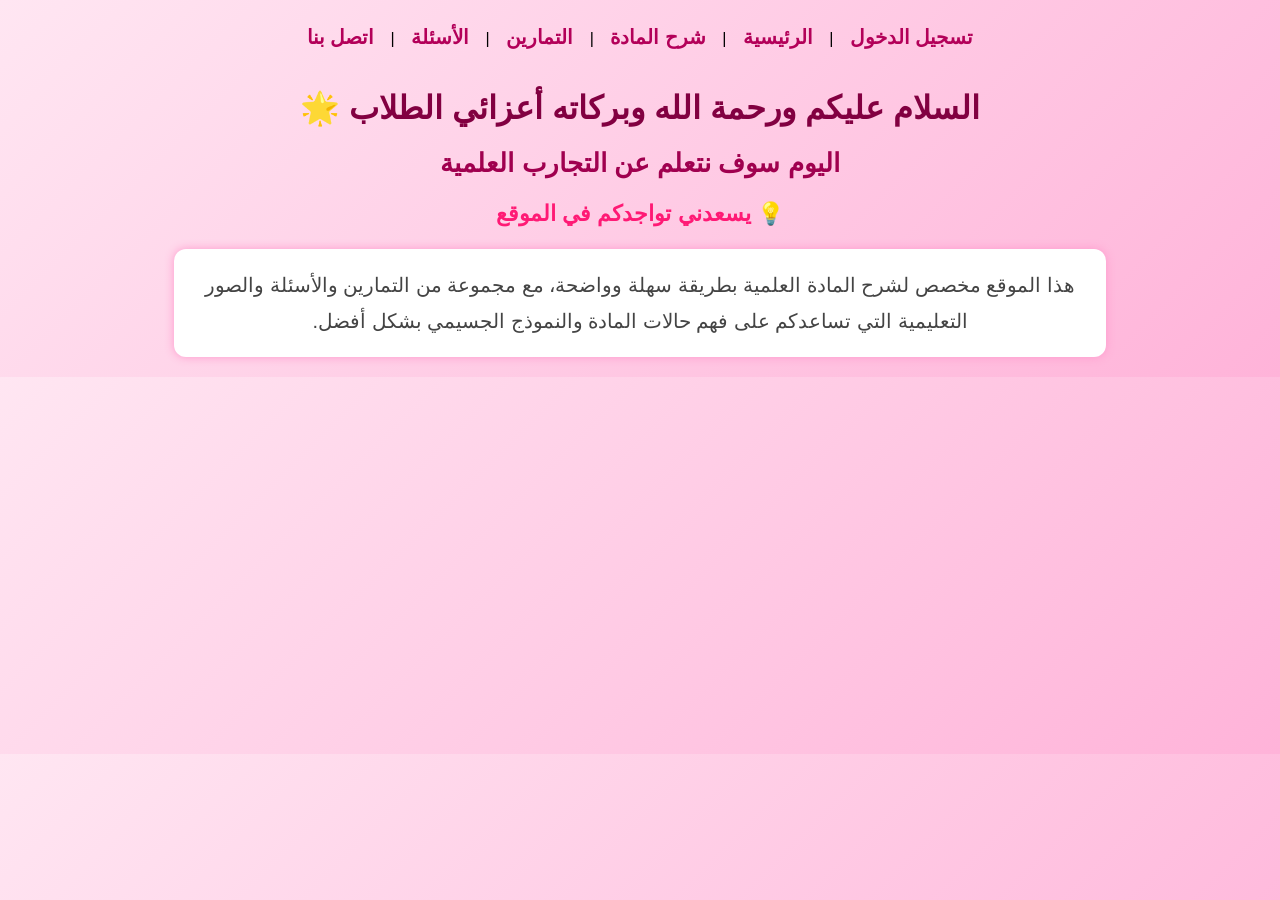
<file: index.html>
<!DOCTYPE html>
<html lang="ar" dir="rtl">
<head>
    <meta charset="UTF-8">
    <title>الصفحة الرئيسية</title>

    <style>
        /* 🔵 الخلفية المتدرجة */
        body {
            font-family: "Cairo", sans-serif;
            text-align: center;
            margin: 0;
            padding: 0;
            background: linear-gradient(135deg, #ffe6f2, #ffb3d9);
            animation: fadeBackground 4s ease-in-out infinite alternate;
        }

        @keyframes fadeBackground {
            from { background: #ffe6f2; }
            to { background: #ffd0e6; }
        }

        /* 🔵 شريط الروابط */
        .nav {
            margin-top: 25px;
        }

        .nav a {
            margin: 0 12px;
            text-decoration: none;
            font-size: 20px;
            color: #b30059;
            font-weight: bold;
            transition: 0.3s;
        }

        .nav a:hover {
            color: #ff0066;
            transform: scale(1.1);
        }

        /* 🔵 العنوان مع أنيميشن */
        h1 {
            margin-top: 40px;
            font-size: 32px;
            color: #820041;
            animation: fadeIn 2s ease-out;
        }

        @keyframes fadeIn {
            0% { opacity: 0; transform: translateY(-20px); }
            100% { opacity: 1; transform: translateY(0); }
        }

        h2 {
            font-size: 26px;
            color: #a0004f;
            margin-top: 10px;
            animation: slideIn 2.2s ease-out;
        }

        @keyframes slideIn {
            0% { opacity: 0; transform: translateX(-20px); }
            100% { opacity: 1; transform: translateX(0); }
        }

        /* 🔵 رسالة الترحيب */
        .welcome {
            font-size: 22px;
            margin-top: 20px;
            color: #ff1a75;
            font-weight: bold;
            animation: fadeIn 2.5s ease-out;
        }

        /* 🔵 صندوق الوصف */
        .description {
            width: 70%;
            margin: 20px auto;
            background: white;
            padding: 18px;
            border-radius: 12px;
            color: #444;
            font-size: 20px;
            line-height: 1.8;
            box-shadow: 0 0 10px #ff99cc;
            animation: fadeIn 3s ease-out;
        }
    </style>

</head>
<body>

    <!-- الروابط العليا -->
    <div class="nav">
        <a href="Login.html">تسجيل الدخول</a> |
        <a href="index.html">الرئيسية</a> |
        <a href="page2.html">شرح المادة</a> |
        <a href="page3.html">التمارين</a> |
        <a href="page4.html">الأسئلة</a> |
        <a href="page5.html">اتصل بنا</a>
    </div>

    <!-- العنوان -->
    <h1>السلام عليكم ورحمة الله وبركاته أعزائي الطلاب 🌟</h1>

    <h2>اليوم سوف نتعلم عن التجارب العلمية</h2>

    <!-- الترحيب -->
    <p class="welcome">💡 يسعدني تواجدكم في الموقع</p>

    <!-- الوصف -->
    <p class="description">
        هذا الموقع مخصص لشرح المادة العلمية بطريقة سهلة وواضحة،
        مع مجموعة من التمارين والأسئلة والصور التعليمية
        التي تساعدكم على فهم حالات المادة والنموذج الجسيمي بشكل أفضل.
    </p>

</body>
</html>
</file>
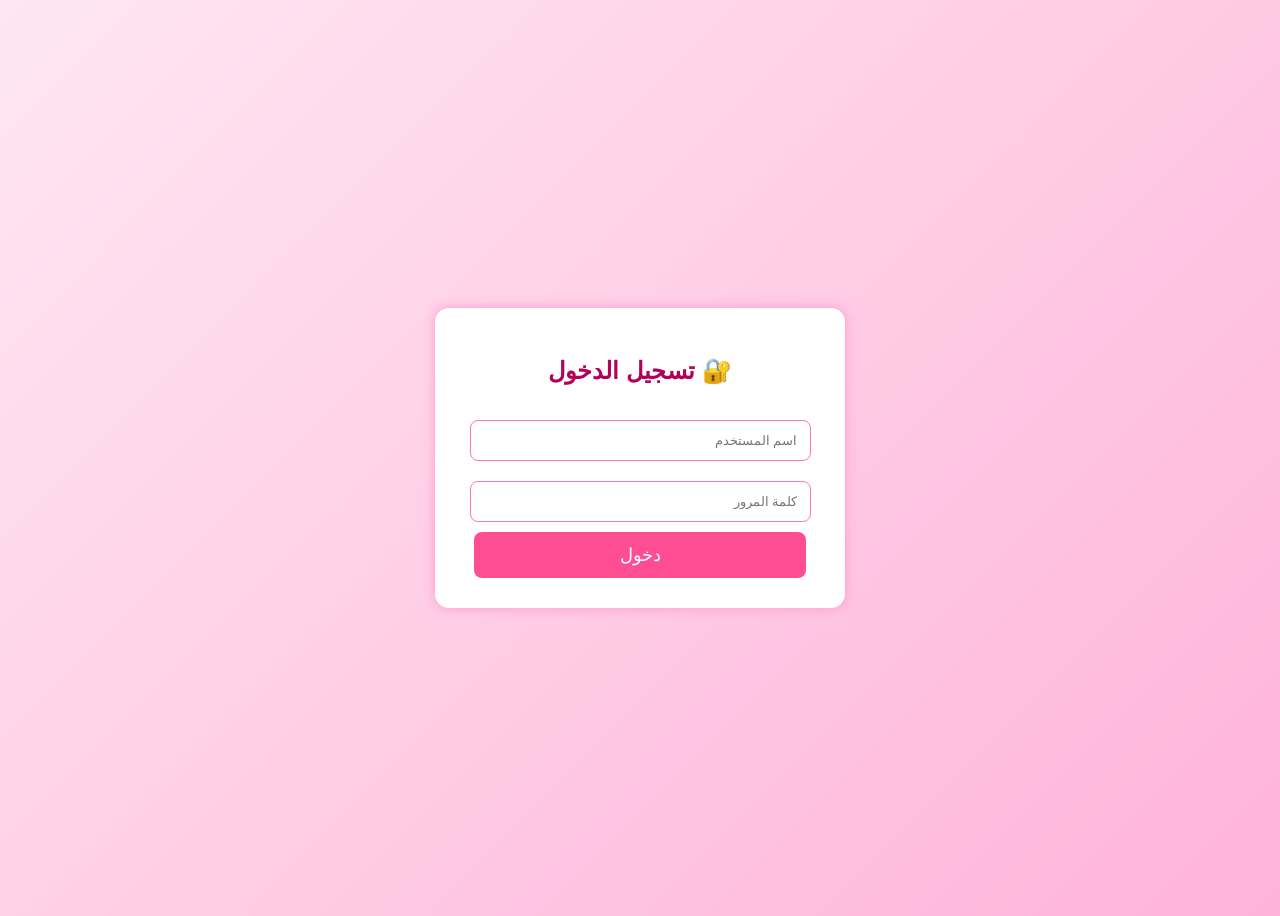
<file: Login.html>
<!DOCTYPE html>
<html lang="ar" dir="rtl">
<head>
    <meta charset="UTF-8">
    <title>تسجيل الدخول</title>

    <style>
        body {
            font-family: "Cairo", sans-serif;
            background: linear-gradient(135deg, #ffe6f2, #ffb3d9);
            height: 100vh;
            display: flex;
            justify-content: center;
            align-items: center;
        }

        .login-box {
            background: white;
            padding: 30px;
            width: 350px;
            border-radius: 14px;
            box-shadow: 0 0 12px #ff99cc;
            text-align: center;
        }

        h2 {
            color: #b30059;
            margin-bottom: 25px;
        }

        input {
            width: 90%;
            padding: 12px;
            margin: 10px 0;
            border-radius: 8px;
            border: 1px solid #ff77aa;
        }

        button {
            width: 95%;
            padding: 12px;
            background: #ff4d94;
            border: none;
            border-radius: 8px;
            color: white;
            font-size: 18px;
            cursor: pointer;
            transition: 0.3s;
        }

        button:hover {
            background: #e60073;
        }
    </style>
</head>

<body>

<div class="login-box">
    <h2>🔐 تسجيل الدخول</h2>

    <input type="text" placeholder="اسم المستخدم">
    <input type="password" placeholder="كلمة المرور">

    <button onclick="window.location.href='index.html'">دخول</button>
</div>

</body>
</html>
</file>
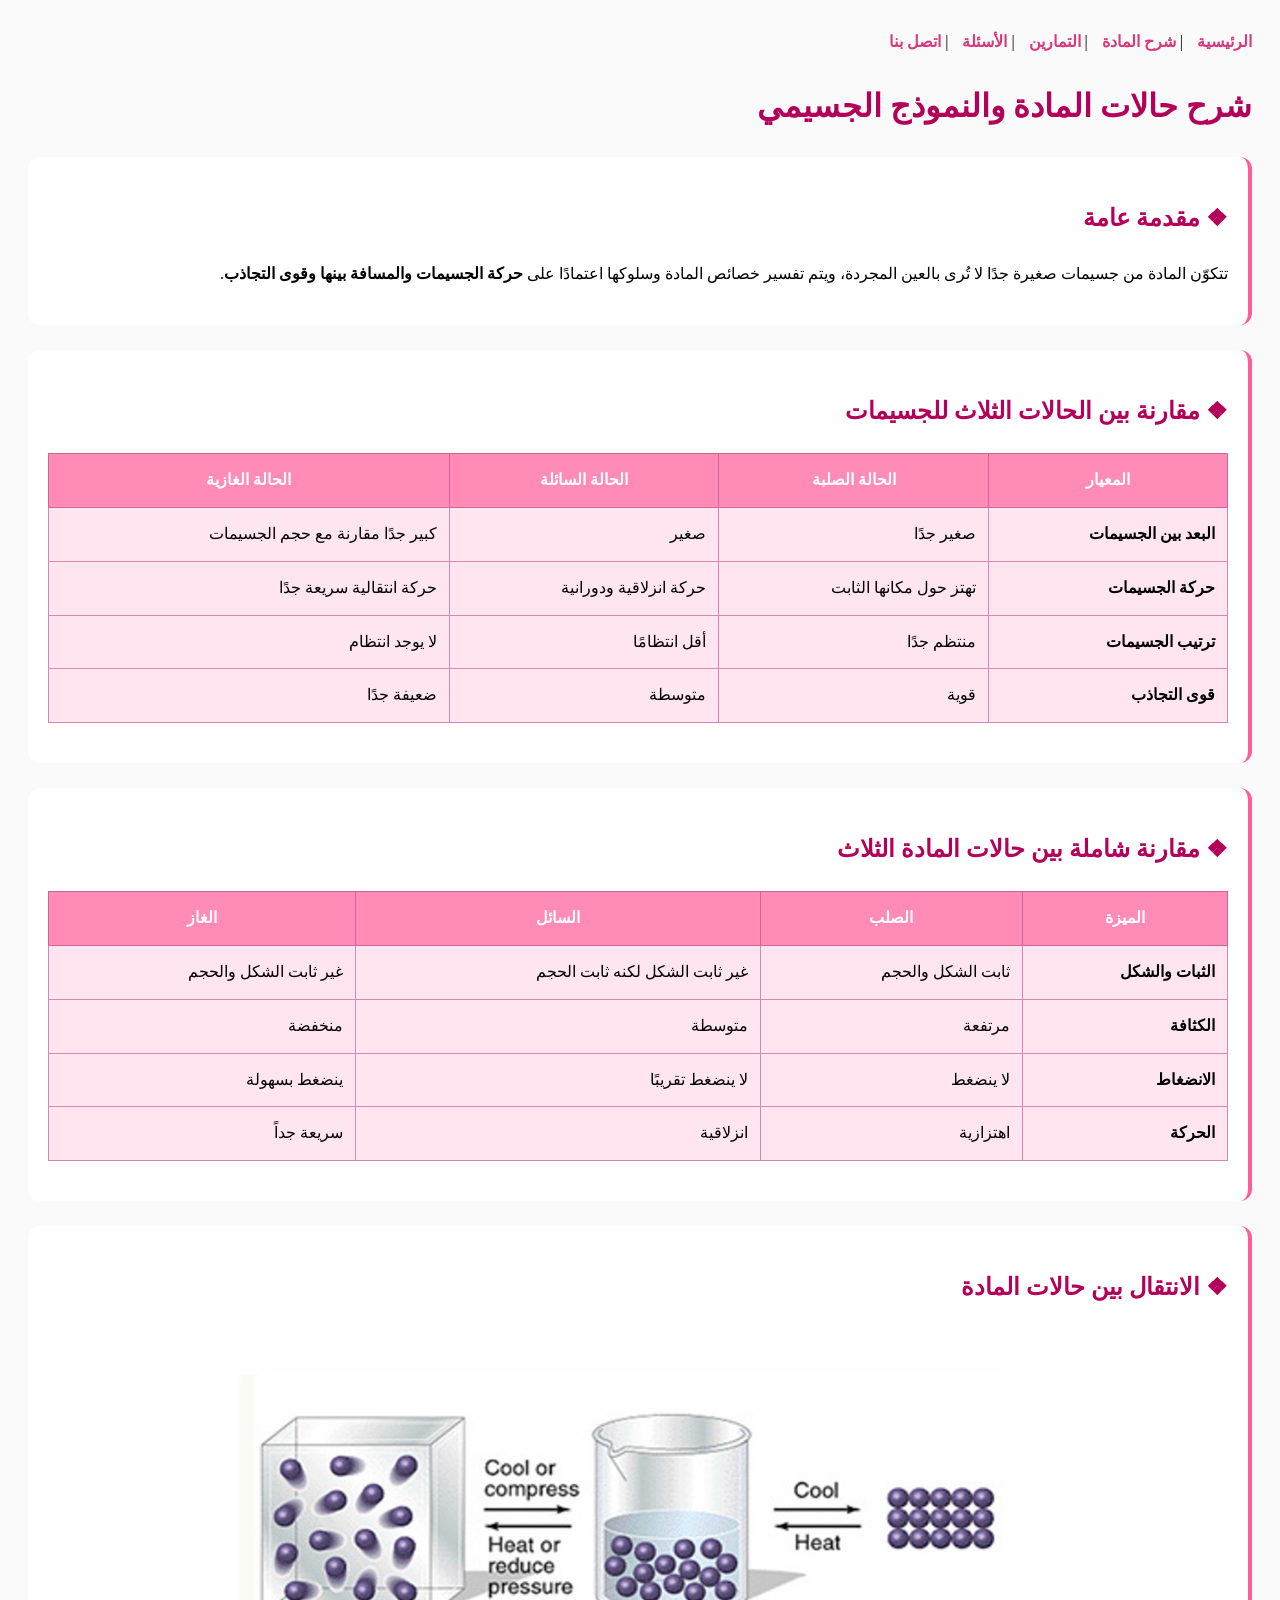
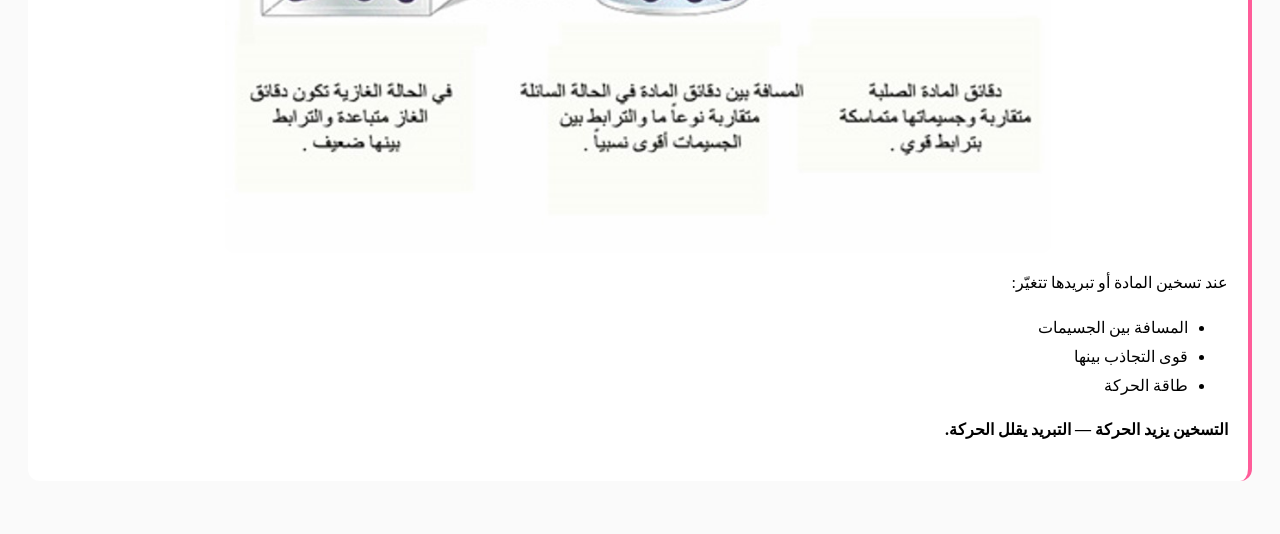
<file: page2.html>
<!DOCTYPE html>
<html lang="ar" dir="rtl">
<head>
    <meta charset="UTF-8">
    <title>شرح المادة – حالات المادة والنموذج الجسيمي</title>

    <style>
        body {
            font-family: "Tahoma";
            background: #fafafa;
            padding: 20px;
            line-height: 1.8;
        }

        h1, h2 {
            color: #b30059;
        }

        nav a {
            margin-left: 10px;
            font-weight: bold;
            color: #d63a7c;
            text-decoration: none;
        }

        .section {
            background: #fff;
            padding: 20px;
            border-radius: 12px;
            margin-bottom: 25px;
            border-right: 4px solid #ff5c99;
        }

        table {
            width: 100%;
            border-collapse: collapse;
            margin: 20px 0;
            font-size: 16px;
        }

        th {
            background: #ff8bb6;
            padding: 12px;
            border: 1px solid #cc6699;
            color: white;
        }

        td {
            background: #ffe5f0;
            border: 1px solid #d38ab0;
            padding: 12px;
            vertical-align: top;
        }

        .center-img {
            width: 70%;
            margin: 15px auto;
            display: block;
            border-radius: 10px;
        }
    </style>
</head>

<body>

    <!-- روابط الصفحات -->
    <nav>
        <a href="index.html">الرئيسية</a> |
        <a href="page2.html">شرح المادة</a> |
        <a href="page3.html">التمارين</a> |
        <a href="page4.html">الأسئلة</a> |
        <a href="page5.html">اتصل بنا</a>
    </nav>

    <h1>شرح حالات المادة والنموذج الجسيمي</h1>

    <!-- مقدمة -->
    <div class="section">
        <h2>❖ مقدمة عامة</h2>
        <p>
            تتكوّن المادة من جسيمات صغيرة جدًا لا تُرى بالعين المجردة، ويتم تفسير خصائص المادة وسلوكها
            اعتمادًا على <strong>حركة الجسيمات والمسافة بينها وقوى التجاذب</strong>.
        </p>
    </div>

    <!-- جدول المقارنة الأول: مقارنة الجسيمات -->
    <div class="section">
        <h2>❖ مقارنة بين الحالات الثلاث للجسيمات</h2>

        <table>
            <tr>
                <th>المعيار</th>
                <th>الحالة الصلبة</th>
                <th>الحالة السائلة</th>
                <th>الحالة الغازية</th>
            </tr>

            <tr>
                <td><b>البعد بين الجسيمات</b></td>
                <td>صغير جدًا</td>
                <td>صغير</td>
                <td>كبير جدًا مقارنة مع حجم الجسيمات</td>
            </tr>

            <tr>
                <td><b>حركة الجسيمات</b></td>
                <td>تهتز حول مكانها الثابت</td>
                <td>حركة انزلاقية ودورانية</td>
                <td>حركة انتقالية سريعة جدًا</td>
            </tr>

            <tr>
                <td><b>ترتيب الجسيمات</b></td>
                <td>منتظم جدًا</td>
                <td>أقل انتظامًا</td>
                <td>لا يوجد انتظام</td>
            </tr>

            <tr>
                <td><b>قوى التجاذب</b></td>
                <td>قوية</td>
                <td>متوسطة</td>
                <td>ضعيفة جدًا</td>
            </tr>

        </table>
    </div>

    <!-- جدول المقارنة الثاني: خصائص المادة نفسها (من الصورة التي أرسلتها) -->
    <div class="section">
        <h2>❖ مقارنة شاملة بين حالات المادة الثلاث</h2>

        <table>
            <tr>
                <th>الميزة</th>
                <th>الصلب</th>
                <th>السائل</th>
                <th>الغاز</th>
            </tr>

            <tr>
                <td><b>الثبات والشكل</b></td>
                <td>ثابت الشكل والحجم</td>
                <td>غير ثابت الشكل لكنه ثابت الحجم</td>
                <td>غير ثابت الشكل والحجم</td>
            </tr>

            <tr>
                <td><b>الكثافة</b></td>
                <td>مرتفعة</td>
                <td>متوسطة</td>
                <td>منخفضة</td>
            </tr>

            <tr>
                <td><b>الانضغاط</b></td>
                <td>لا ينضغط</td>
                <td>لا ينضغط تقريبًا</td>
                <td>ينضغط بسهولة</td>
            </tr>

            <tr>
                <td><b>الحركة</b></td>
                <td>اهتزازية</td>
                <td>انزلاقية</td>
                <td>سريعة جداً</td>
            </tr>
        </table>
    </div>

    <!-- انتقالات حالات المادة -->
    <div class="section">
        <h2>❖ الانتقال بين حالات المادة</h2>

        <img src="img/video.jpg" class="center-img">

        <p>
            عند تسخين المادة أو تبريدها تتغيّر:
        </p>

        <ul>
            <li>المسافة بين الجسيمات</li>
            <li>قوى التجاذب بينها</li>
            <li>طاقة الحركة</li>
        </ul>

        <p><b>التسخين يزيد الحركة — التبريد يقلل الحركة.</b></p>
    </div>

</body>
</html>
</file>
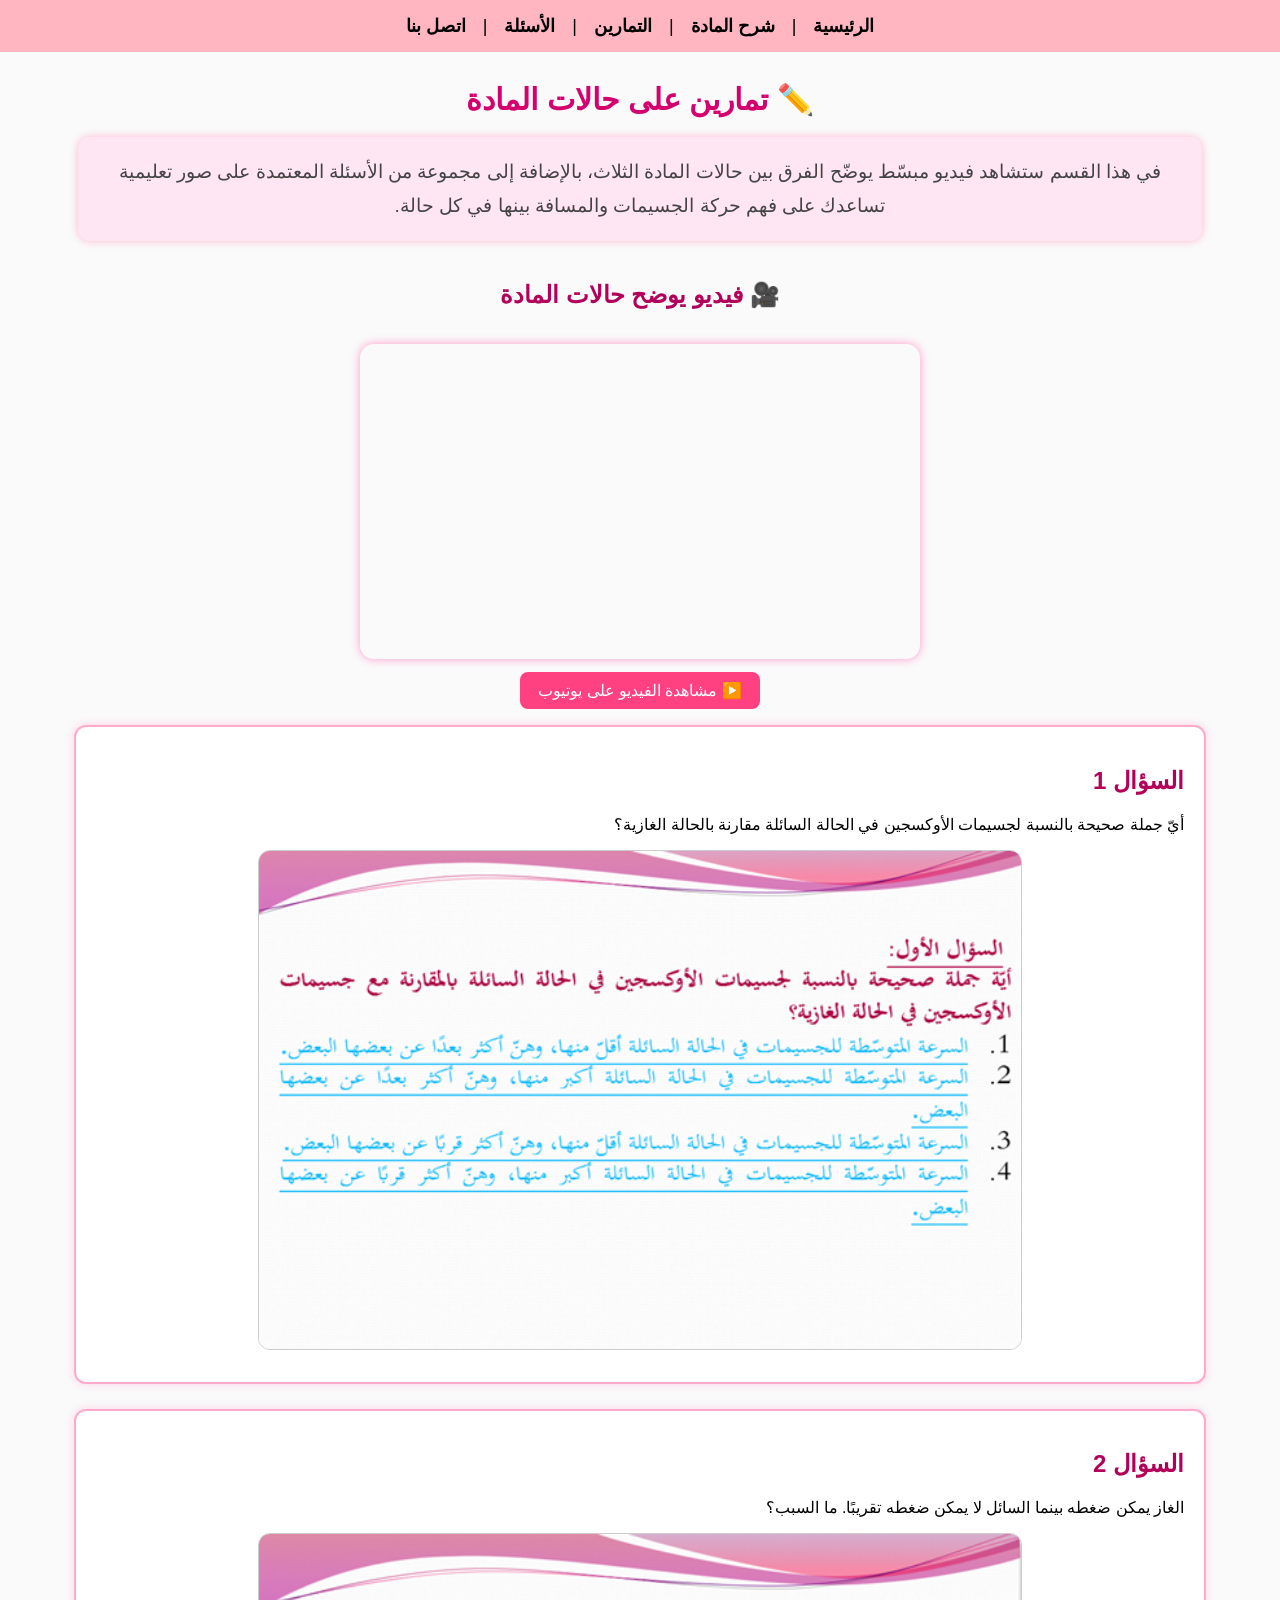
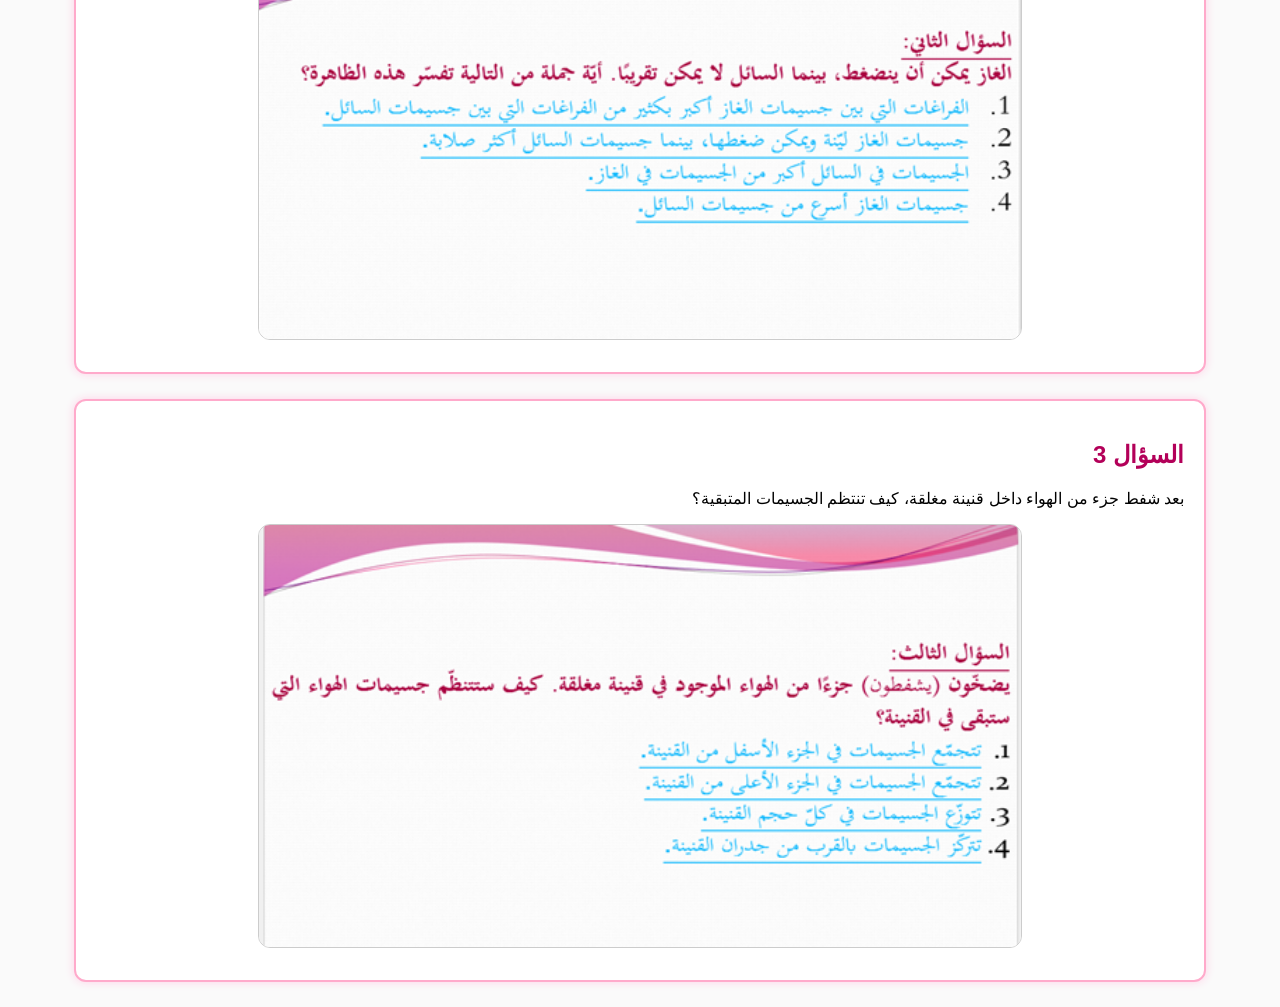
<file: page3.html>
<!DOCTYPE html>
<html lang="ar" dir="rtl">
<head>
    <meta charset="UTF-8">
    <title>التمارين – حالات المادة</title>

    <style>
        body {
            font-family: "Cairo", sans-serif;
            background: #fafafa;
            margin: 0;
            padding: 0;
        }

        .nav {
            background: #ffb6c1;
            padding: 15px;
            text-align: center;
            font-size: 18px;
        }

        .nav a {
            margin: 0 12px;
            text-decoration: none;
            color: #000;
            font-weight: bold;
            transition: 0.2s;
        }

        .nav a:hover {
            color: #d4006e;
        }

        h1 {
            text-align: center;
            color: #d4006e;
            margin-top: 30px;
            font-size: 30px;
        }

        /* صندوق مقدمة */
        .intro {
            text-align: center;
            padding: 18px;
            width: 85%;
            margin: auto;
            color: #444;
            background: #ffe6f2;
            border-radius: 12px;
            font-size: 19px;
            line-height: 1.8;
            box-shadow: 0 0 8px #ffb6d1;
        }

        /* الفيديو */
        .video-section {
            margin-top: 40px;
            text-align: center;
        }

        iframe {
            border-radius: 14px;
            margin-top: 15px;
            box-shadow: 0 0 10px #ff99c8;
        }

        /* صندوق السؤال */
        .question-box {
            border: 2px solid #ffaacb;
            background: #fff;
            padding: 20px;
            border-radius: 12px;
            width: 85%;
            margin: 25px auto;
            box-shadow: 0 0 10px #ffd1e6;
        }

        .question-box img {
            width: 70%;
            display: block;
            margin: 12px auto;
            border-radius: 12px;
            border: 1px solid #ccc;
        }

        h2 {
            color: #b30059;
        }
    </style>
</head>

<body>

    <!-- روابط الصفحات -->
    <div class="nav">
        <a href="index.html">الرئيسية</a> |
        <a href="page2.html">شرح المادة</a> |
        <a href="page3.html">التمارين</a> |
        <a href="page4.html">الأسئلة</a> |
        <a href="page5.html">اتصل بنا</a>
    </div>

    <h1>✏️ تمارين على حالات المادة</h1>

    <!-- شرح بسيط -->
    <div class="intro">
        في هذا القسم ستشاهد فيديو مبسّط يوضّح الفرق بين حالات المادة الثلاث،
        بالإضافة إلى مجموعة من الأسئلة المعتمدة على صور تعليمية تساعدك على فهم
        حركة الجسيمات والمسافة بينها في كل حالة.
    </div>

    <!-- فيديو تعليمي -->
    <div class="video-section">
        <h2>🎥 فيديو يوضح حالات المادة</h2>

        <iframe width="560" height="315"
            src="https://www.youtube.com/embed/erMdF1-j3Uo"
            title="YouTube video"
            frameborder="0"
            allowfullscreen>
        </iframe>

        <br><br>

        <a href="https://www.youtube.com/watch?v=erMdF1-j3Uo" target="_blank"
           style="background:#ff4081; color:white; padding:10px 18px; border-radius:8px; text-decoration:none;">
           ▶️ مشاهدة الفيديو على يوتيوب
        </a>
    </div>

    <!-- السؤال الأول -->
    <div class="question-box">
        <h2>السؤال 1</h2>
        <p>أيّ جملة صحيحة بالنسبة لجسيمات الأوكسجين في الحالة السائلة مقارنة بالحالة الغازية؟</p>
        <img src="img/q1.png" alt="صورة السؤال الأول">
    </div>

    <!-- السؤال الثاني -->
    <div class="question-box">
        <h2>السؤال 2</h2>
        <p>الغاز يمكن ضغطه بينما السائل لا يمكن ضغطه تقريبًا. ما السبب؟</p>
        <img src="img/q2.png" alt="صورة السؤال الثاني">
    </div>

    <!-- السؤال الثالث -->
    <div class="question-box">
        <h2>السؤال 3</h2>
        <p>بعد شفط جزء من الهواء داخل قنينة مغلقة، كيف تنتظم الجسيمات المتبقية؟</p>
        <img src="img/q3.png" alt="صورة السؤال الثالث">
    </div>

</body>
</html>
</file>
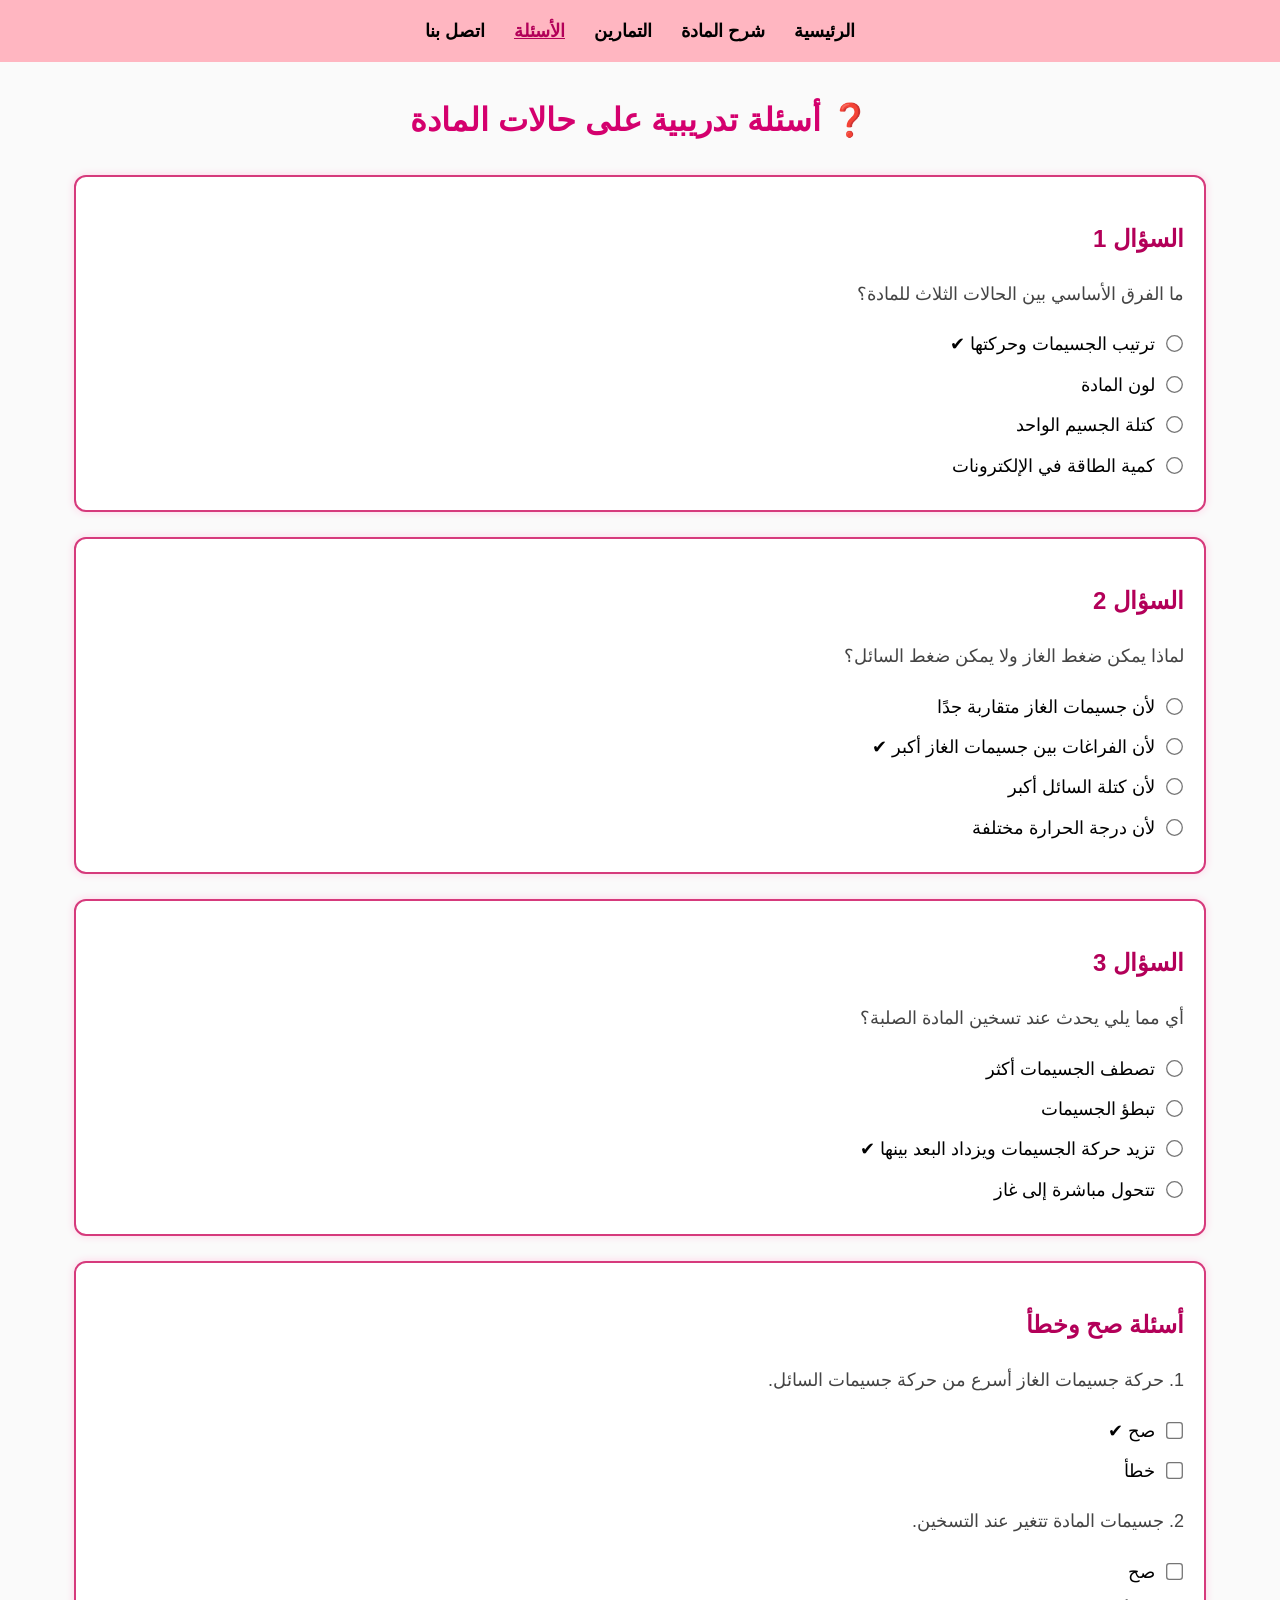
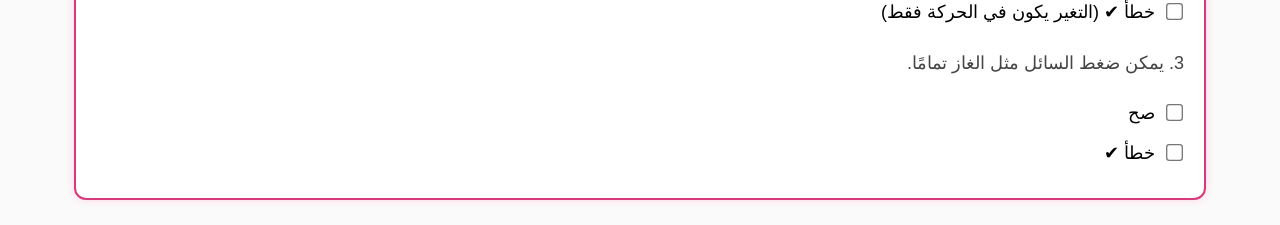
<file: page4.html>
<!DOCTYPE html>
<html lang="ar" dir="rtl">
<head>
    <meta charset="UTF-8">
    <title>أسئلة تدريبية – حالات المادة</title>

    <!-- ربط ملف CSS -->
    <link rel="stylesheet" href="style.css">

    <style>
        /* صندوق السؤال */
        .quiz-box {
            background: white;
            padding: 20px;
            border-radius: 12px;
            width: 85%;
            margin: 25px auto;
            border: 2px solid #d63a7c;
            box-shadow: 0 0 8px #ffd2e6;
        }

        .quiz-box h2 {
            color: #b30059;
            margin-bottom: 10px;
        }

        /* خيارات الأسئلة */
        .option {
            margin: 8px 0;
            font-size: 18px;
            display: block;
        }

        input[type="radio"],
        input[type="checkbox"] {
            transform: scale(1.3);
            margin-left: 8px;
            cursor: pointer;
        }

        h1 {
            text-align: center;
            color: #d4006e;
            margin-top: 30px;
        }

        p {
            font-size: 18px;
            color: #444;
        }
    </style>
</head>

<body>

<!-- روابط الصفحات -->
<nav class="menu">
    <a href="index.html">الرئيسية</a>
    <a href="page2.html">شرح المادة</a>
    <a href="page3.html">التمارين</a>
    <a href="page4.html" class="active">الأسئلة</a>
    <a href="page5.html">اتصل بنا</a>
</nav>

<h1>❓ أسئلة تدريبية على حالات المادة</h1>

<!-- ========== السؤال الأول ========== -->
<div class="quiz-box">
    <h2>السؤال 1</h2>
    <p>ما الفرق الأساسي بين الحالات الثلاث للمادة؟</p>

    <label class="option">
        <input type="radio" name="q1"> ترتيب الجسيمات وحركتها ✔
    </label>

    <label class="option">
        <input type="radio" name="q1"> لون المادة
    </label>

    <label class="option">
        <input type="radio" name="q1"> كتلة الجسيم الواحد
    </label>

    <label class="option">
        <input type="radio" name="q1"> كمية الطاقة في الإلكترونات
    </label>
</div>

<!-- ========== السؤال الثاني ========== -->
<div class="quiz-box">
    <h2>السؤال 2</h2>
    <p>لماذا يمكن ضغط الغاز ولا يمكن ضغط السائل؟</p>

    <label class="option">
        <input type="radio" name="q2"> لأن جسيمات الغاز متقاربة جدًا
    </label>

    <label class="option">
        <input type="radio" name="q2"> لأن الفراغات بين جسيمات الغاز أكبر ✔
    </label>

    <label class="option">
        <input type="radio" name="q2"> لأن كتلة السائل أكبر
    </label>

    <label class="option">
        <input type="radio" name="q2"> لأن درجة الحرارة مختلفة
    </label>
</div>

<!-- ========== السؤال الثالث ========== -->
<div class="quiz-box">
    <h2>السؤال 3</h2>
    <p>أي مما يلي يحدث عند تسخين المادة الصلبة؟</p>

    <label class="option">
        <input type="radio" name="q3"> تصطف الجسيمات أكثر
    </label>

    <label class="option">
        <input type="radio" name="q3"> تبطؤ الجسيمات
    </label>

    <label class="option">
        <input type="radio" name="q3"> تزيد حركة الجسيمات ويزداد البعد بينها ✔
    </label>

    <label class="option">
        <input type="radio" name="q3"> تتحول مباشرة إلى غاز
    </label>
</div>

<!-- ========== أسئلة صح وخطأ ========== -->
<div class="quiz-box">
    <h2>أسئلة صح وخطأ</h2>

    <p>1. حركة جسيمات الغاز أسرع من حركة جسيمات السائل.</p>
    <label class="option">
        <input type="checkbox"> صح ✔
    </label>
    <label class="option">
        <input type="checkbox"> خطأ
    </label>

    <p>2. جسيمات المادة تتغير عند التسخين.</p>
    <label class="option">
        <input type="checkbox"> صح
    </label>
    <label class="option">
        <input type="checkbox"> خطأ ✔ (التغير يكون في الحركة فقط)
    </label>

    <p>3. يمكن ضغط السائل مثل الغاز تمامًا.</p>
    <label class="option">
        <input type="checkbox"> صح
    </label>
    <label class="option">
        <input type="checkbox"> خطأ ✔
    </label>
</div>

</body>
</html>
</file>
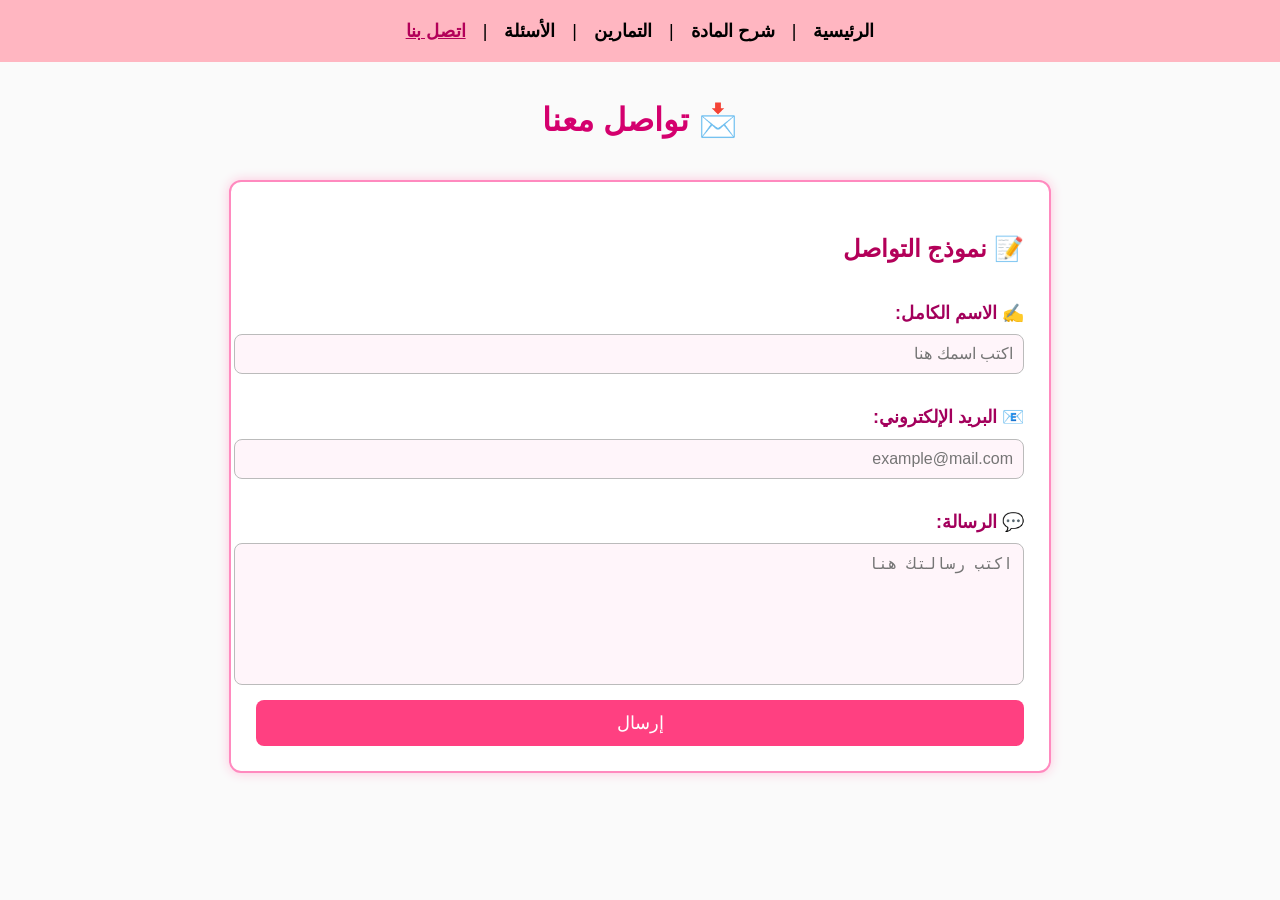
<file: page5.html>
<!DOCTYPE html>
<html lang="ar" dir="rtl">
<head>
    <meta charset="UTF-8">
    <title>اتصل بنا</title>

    <!-- ربط ملف CSS -->
    <link rel="stylesheet" href="style.css">

    <style>
        h1 {
            text-align: center;
            color: #d4006e;
            margin-top: 30px;
        }

        .contact-box {
            width: 60%;
            margin: 30px auto;
            background: white;
            padding: 25px;
            border-radius: 12px;
            box-shadow: 0 0 12px #ffc6dd;
            border: 2px solid #ff8abf;
        }

        .contact-box h2 {
            color: #b30059;
            margin-bottom: 15px;
        }

        label {
            font-weight: bold;
            color: #a3005c;
            display: block;
            margin: 12px 0 5px;
            font-size: 18px;
        }

        input, textarea {
            width: 100%;
            padding: 12px;
            border-radius: 8px;
            border: 1px solid #d38ab0;
            font-size: 16px;
            margin-bottom: 15px;
            background: #fff5fa;
        }

        textarea {
            height: 120px;
            resize: none;
        }

        button {
            background: #e60073;
            color: white;
            padding: 12px 20px;
            font-size: 18px;
            border: none;
            border-radius: 10px;
            cursor: pointer;
            transition: 0.3s;
        }

        button:hover {
            background: #cc0066;
            transform: scale(1.05);
        }
    </style>
</head>

<body>

<!-- روابط الصفحات -->
<nav class="menu">
    <a href="index.html">الرئيسية</a> |
    <a href="page2.html">شرح المادة</a> |
    <a href="page3.html">التمارين</a> |
    <a href="page4.html">الأسئلة</a> |
    <a href="page5.html" class="active">اتصل بنا</a>
</nav>

<h1>📩 تواصل معنا</h1>

<div class="contact-box">
    <h2>📝 نموذج التواصل</h2>

    <form>
        <label>✍️ الاسم الكامل:</label>
        <input type="text" placeholder="اكتب اسمك هنا">

        <label>📧 البريد الإلكتروني:</label>
        <input type="email" placeholder="example@mail.com">

        <label>💬 الرسالة:</label>
        <textarea placeholder="اكتب رسالتك هنا"></textarea>

        <button type="submit">إرسال</button>
    </form>
</div>

</body>
</html>
</file>
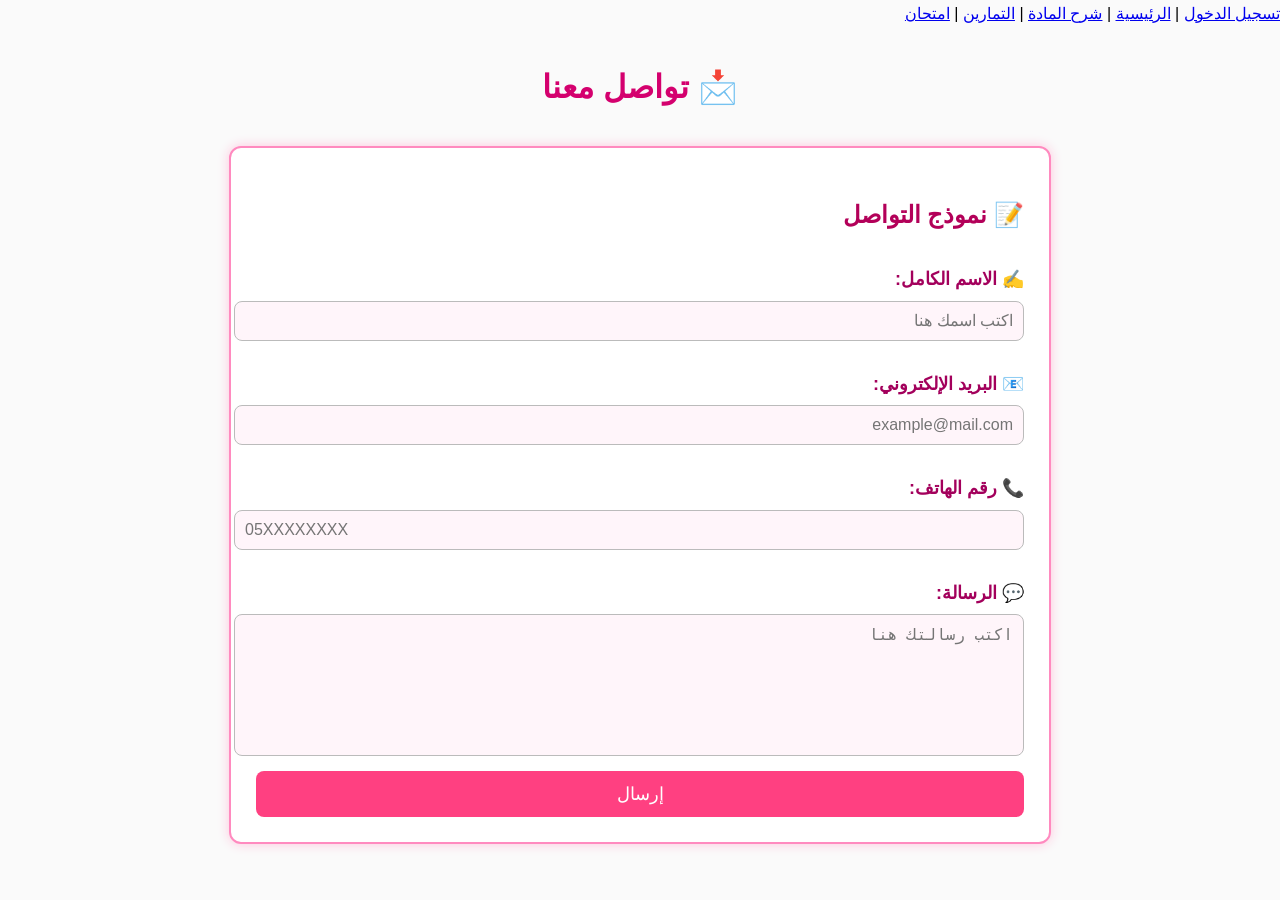
<file: firstweb/firstweb/Contact.html>
<!DOCTYPE html>
<html lang="ar" dir="rtl">
<head>
    <meta charset="UTF-8">
    <title>اتصل بنا</title>

    <!-- ربط ملف CSS -->
    <link rel="stylesheet" href="style.css">

    <style>
        h1 {
            text-align: center;
            color: #d4006e;
            margin-top: 30px;
        }

        .contact-box {
            width: 60%;
            margin: 30px auto;
            background: white;
            padding: 25px;
            border-radius: 12px;
            box-shadow: 0 0 12px #ffc6dd;
            border: 2px solid #ff8abf;
        }

        .contact-box h2 {
            color: #b30059;
            margin-bottom: 15px;
        }

        label {
            font-weight: bold;
            color: #a3005c;
            display: block;
            margin: 12px 0 5px;
            font-size: 18px;
        }

        input, textarea {
            width: 100%;
            padding: 12px;
            border-radius: 8px;
            border: 1px solid #d38ab0;
            font-size: 16px;
            margin-bottom: 15px;
            background: #fff5fa;
        }

        textarea {
            height: 120px;
            resize: none;
        }

        button {
            background: #e60073;
            color: white;
            padding: 12px 20px;
            font-size: 18px;
            border: none;
            border-radius: 10px;
            cursor: pointer;
            transition: 0.3s;
        }

        button:hover {
            background: #cc0066;
            transform: scale(1.05);
        }
    </style>
</head>

<body>

<!-- روابط الصفحات -->
<div class="nav">
    <a href="Login.html">تسجيل الدخول</a> |
    <a href="Home.html">الرئيسية</a> |
    <a href="Materials.html">شرح المادة</a> |
    <a href="Quiz1.html">التمارين</a> |
    <a href="Quiz2.html">امتحان</a>
</div>

<h1>📩 تواصل معنا</h1>

<div class="contact-box">
    <h2>📝 نموذج التواصل</h2>

    <!-- 🔥 هنا ربطنا الفورم مع دالة الفحص -->
    <form onsubmit="return checkContact()">

        <label>✍️ الاسم الكامل:</label>
        <input type="text" id="cname" placeholder="اكتب اسمك هنا">

        <label>📧 البريد الإلكتروني:</label>
        <input type="email" id="cemail" placeholder="example@mail.com">

        <label>📞 رقم الهاتف:</label>
        <input type="tel" id="cphone" placeholder="05XXXXXXXX">

        <label>💬 الرسالة:</label>
        <textarea id="cmsg" placeholder="اكتب رسالتك هنا"></textarea>

        <button type="submit">إرسال</button>
    </form>
</div>

<!-- 🔥 ربط ملف الجافاسكربت -->
<script src="JAVA.JS"></script>

</body>
</html>
</file>
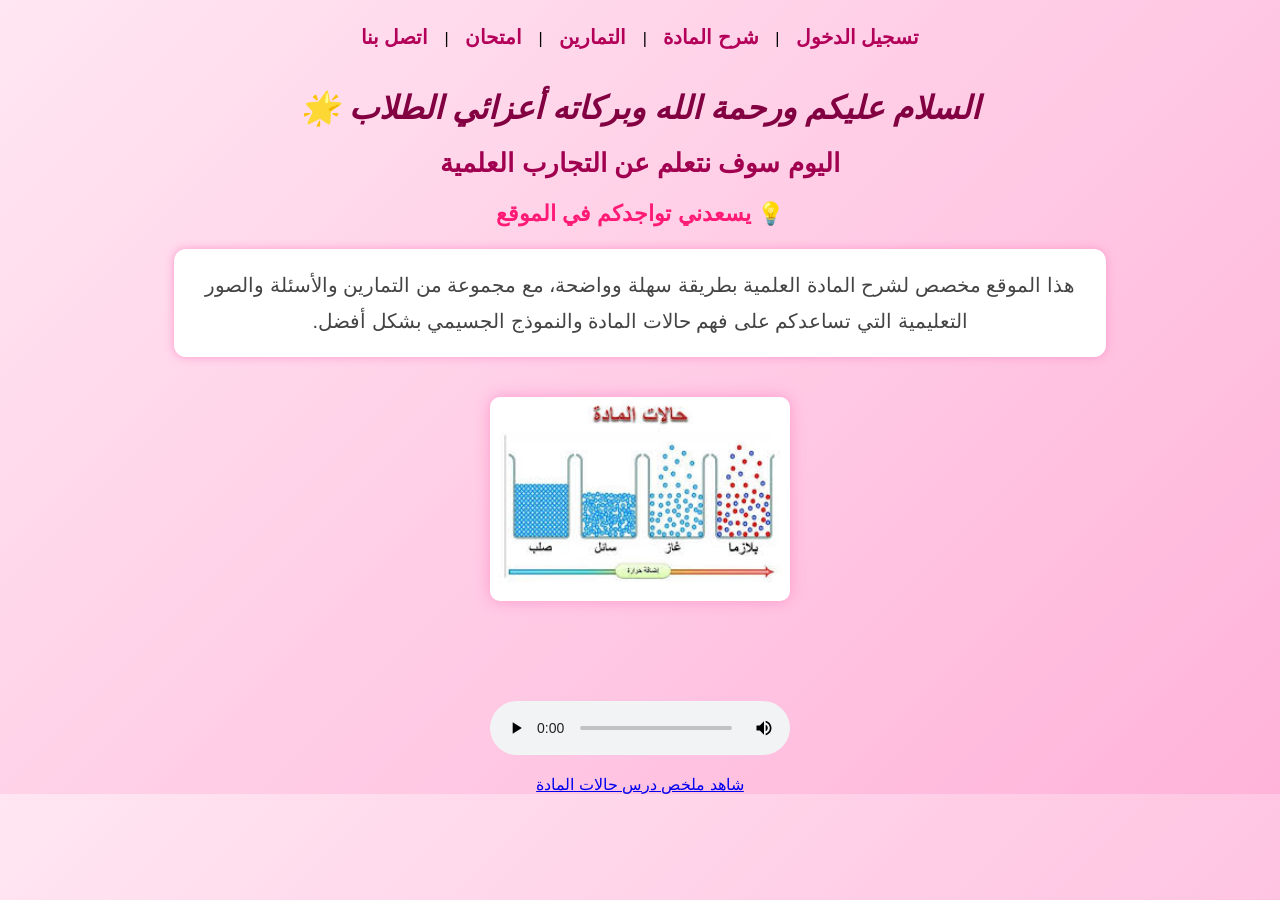
<file: firstweb/firstweb/Home.html>
<!DOCTYPE html>
<html lang="ar" dir="rtl">
<head>
    <meta charset="UTF-8">
    <title>الصفحة الرئيسية</title>

    <style> 
        /* 🔵 الخلفية المتدرجة */
        body {
            font-family: "Cairo", sans-serif;
            text-align: center;
            margin: 0;
            padding: 0;
            background: linear-gradient(135deg, #ffe6f2, #ffb3d9);
            animation: fadeBackground 4s ease-in-out infinite alternate;
        }

        @keyframes fadeBackground {
            from { background: #ffe6f2; }
            to { background: #ffd0e6; }
        }

        /* 🔵 شريط الروابط */
        .nav {
            margin-top: 25px;
        }

        .nav a {
            margin: 0 12px;
            text-decoration: none;
            font-size: 20px;
            color: #b30059;
            font-weight: bold;
            transition: 0.3s;
        }

        .nav a:hover {
            color: #ff0066;
            transform: scale(1.1);
        }

        /* 🔵 العنوان مع أنيميشن */
        h1 {
            margin-top: 40px;
            font-size: 32px;
            color: #820041;
            animation: fadeIn 2s ease-out;
            font-style: italic;
        }

        @keyframes fadeIn {
            0% { opacity: 0; transform: translateY(-20px); }
            100% { opacity: 1; transform: translateY(0); }
        }

        h2 {
            font-size: 26px;
            color: #a0004f;
            margin-top: 10px;
            animation: slideIn 2.2s ease-out;
        }

        @keyframes slideIn {
            0% { opacity: 0; transform: translateX(-20px); }
            100% { opacity: 1; transform: translateX(0); }
        }

        /* 🔵 رسالة الترحيب */
        .welcome {
            font-size: 22px;
            margin-top: 20px;
            color: #ff1a75;
            font-weight: bold;
            animation: fadeIn 2.5s ease-out;
        }

        /* 🔵 صندوق الوصف */
        .description {
            width: 70%;
            margin: 20px auto;
            background: white;
            padding: 18px;
            border-radius: 12px;
            color: #444;
            font-size: 20px;
            line-height: 1.8;
            box-shadow: 0 0 10px #ff99cc;
            animation: fadeIn 3s ease-out;
        }
    </style>

</head>
<body>

  <!-- روابط الصفحات-->
 <div class="nav">
        <a href="Login.html">تسجيل الدخول</a> |
        <a href="Materials.html">شرح المادة</a> |
        <a href="Quiz1.html">التمارين</a> |
        <a href="Quiz2.html">امتحان</a> |
        <a href="Contact.html">اتصل بنا</a>

       
    </div>

    <!-- العنوان -->
    <h1>السلام عليكم ورحمة الله وبركاته أعزائي الطلاب 🌟</h1>

    <h2>اليوم سوف نتعلم عن التجارب العلمية</h2>

    <!-- الترحيب -->
    <p class="welcome">💡 يسعدني تواجدكم في الموقع</p>

    <!-- الوصف -->
    <p class="description">
        هذا الموقع مخصص لشرح المادة العلمية بطريقة سهلة وواضحة،
        مع مجموعة من التمارين والأسئلة والصور التعليمية
        التي تساعدكم على فهم حالات المادة والنموذج الجسيمي بشكل أفضل.
        
    </p> 

    <img title="حالات المادة الأساسية هي الصلبة والسائلة والغازية، بالإضافة إلى البلازما، وتختلف في ترتيب وقوة ترابط جسيماتها" src="img/img0 .jfif" alt=" حالات المادة والنموذج الجسيمي" style="width: 300px; margin-top: 20px; border-radius: 10px; box-shadow: 0 0 15px #ff99cc;">

<br>

<video controls>
<source src="فيديو/الحالات الأساسية للمادة.ogg">
</video>

</p>

<a target="_blank" href="https://www.youtube.com/watch?v=ilYom4bawtI">شاهد ملخص درس حالات المادة </a>




</body>
</html>
</file>
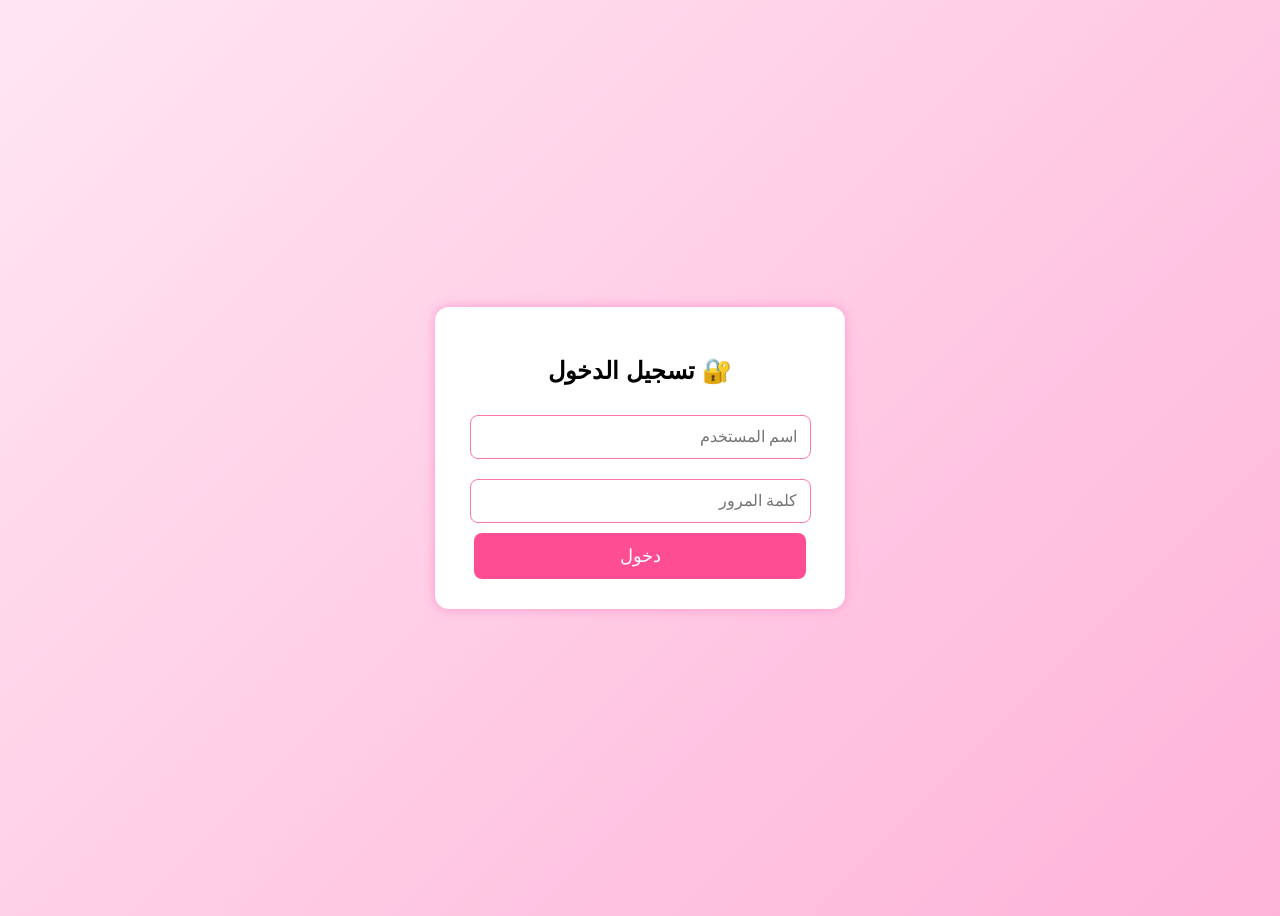
<file: firstweb/firstweb/Login.html>
<!DOCTYPE html>
<html lang="ar" dir="rtl">
<head>
    <meta charset="UTF-8">
    <title>تسجيل الدخول</title>

    <style>
        body {
            font-family: "Cairo", sans-serif;
            background: linear-gradient(135deg, #ffe6f2, #ffb3d9);
            height: 100vh;
            display: flex;
            justify-content: center;
            align-items: center;
        }

        .login-box {
            background: white;
            padding: 30px;
            width: 350px;
            border-radius: 14px;
            box-shadow: 0 0 12px #ff99cc;
            text-align: center;
        }

        input {
            width: 90%;
            padding: 12px;
            margin: 10px 0;
            border-radius: 8px;
            border: 1px solid #ff77aa;
            font-size: 16px;
        }

        button {
            width: 95%;
            padding: 12px;
            background: #ff4d94;
            border: none;
            border-radius: 8px;
            color: white;
            font-size: 18px;
            cursor: pointer;
        }
    </style>
</head>

<body>

<div class="login-box">
    <h2>🔐 تسجيل الدخول</h2>

    <form onsubmit="return checkLogin()">

        <input type="text" id="username" placeholder="اسم المستخدم" required>

        <input type="password" id="password" placeholder="كلمة المرور" required>

        <button type="submit">دخول</button>

    </form>
</div>

<script src="JAVA.JS?v=1.0"></script>

</body>
</html>
</file>
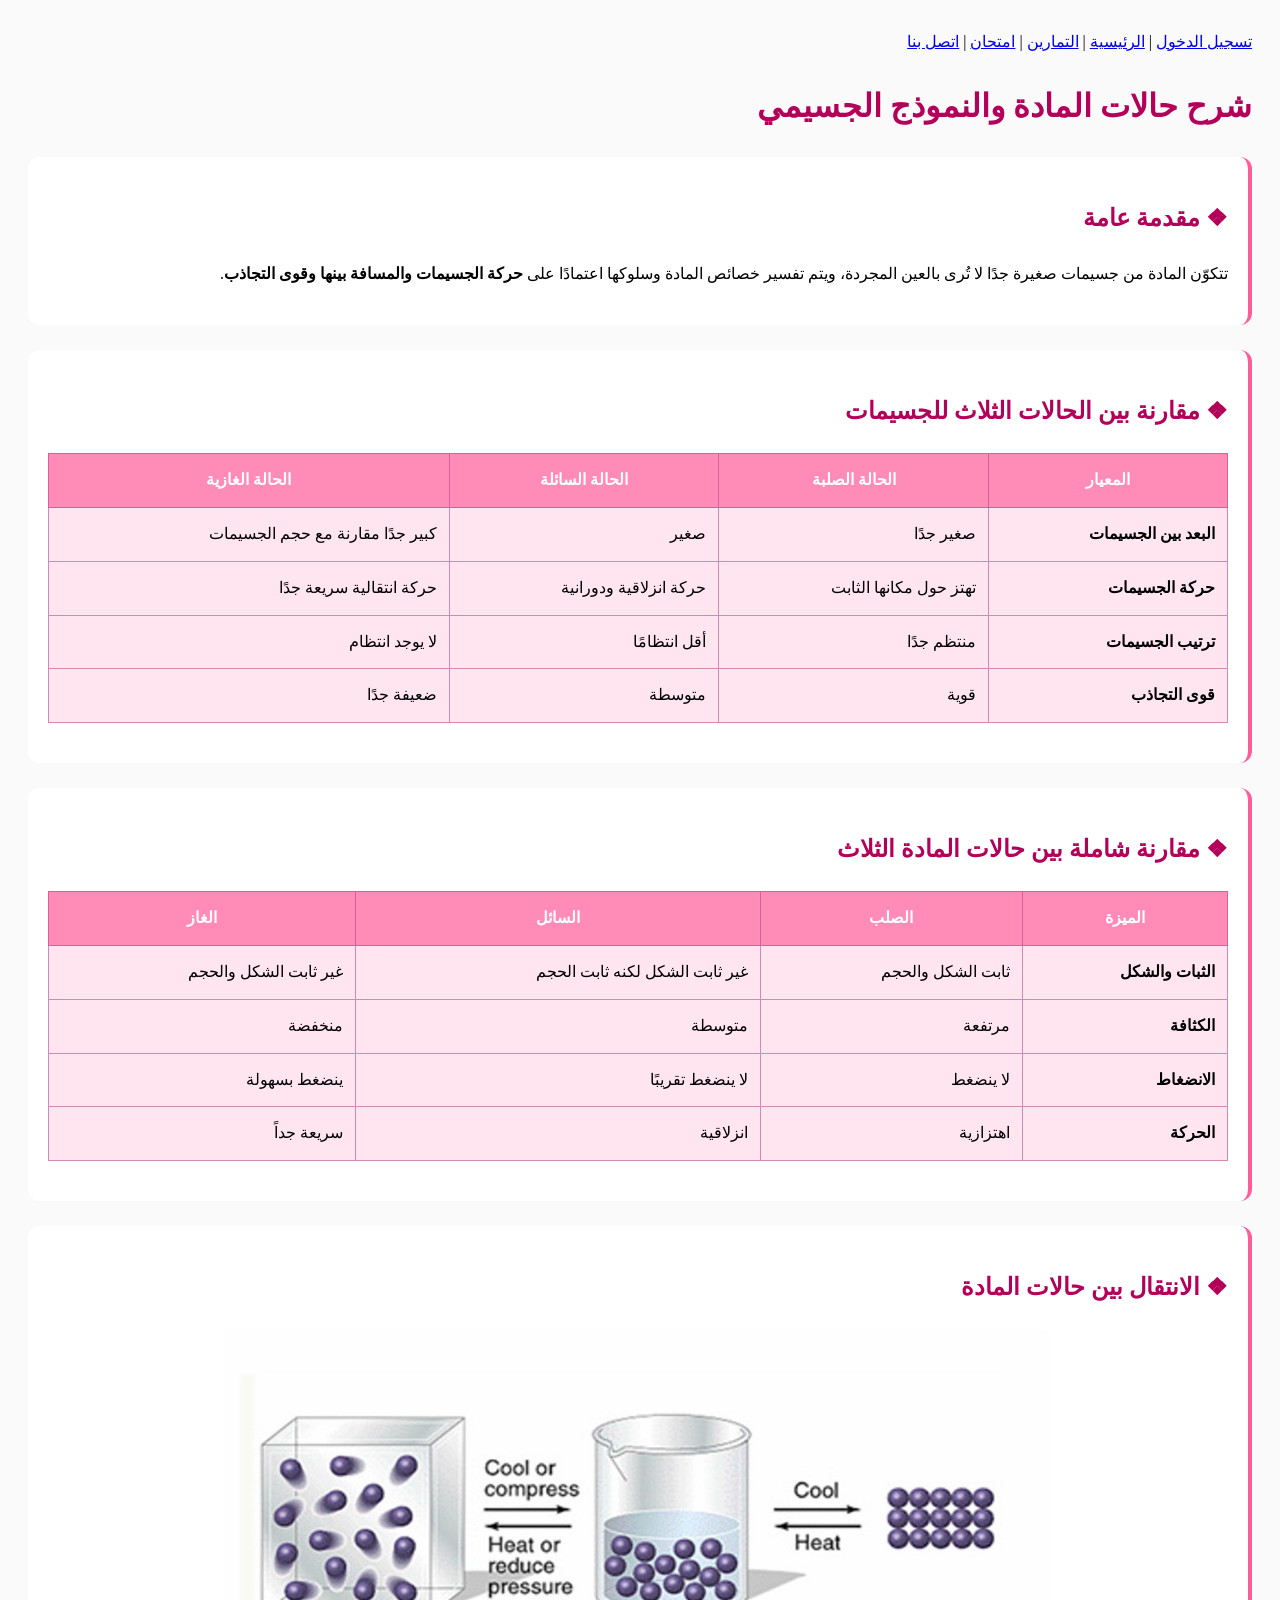
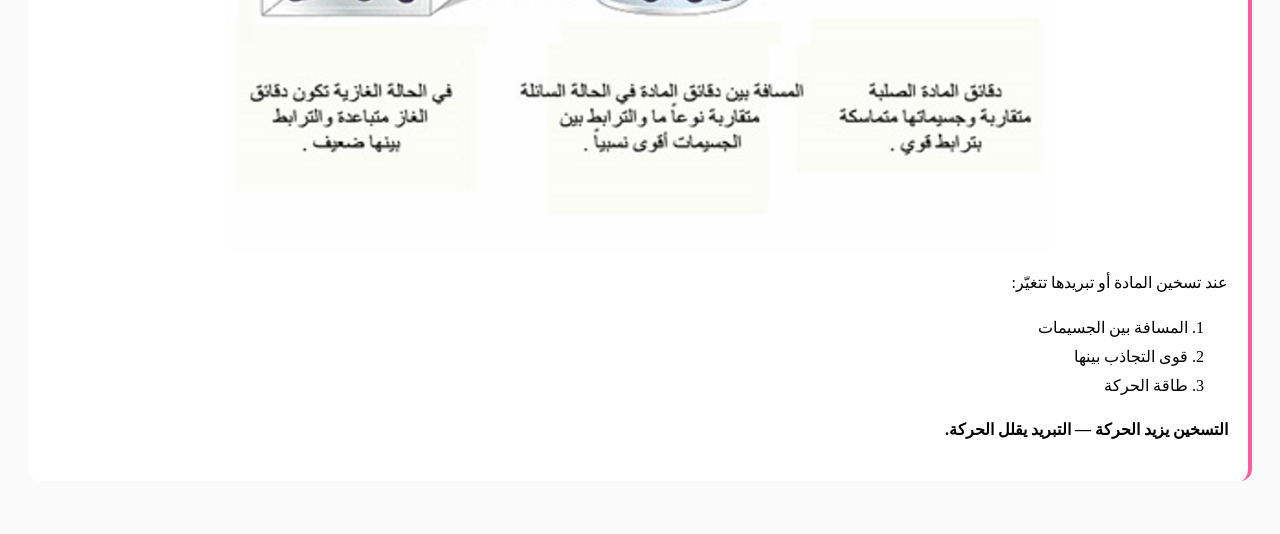
<file: firstweb/firstweb/Materials.html>
<!DOCTYPE html>
<html lang="ar" dir="rtl">
<head>
    <meta charset="UTF-8">
    <title>شرح المادة – حالات المادة والنموذج الجسيمي</title>

    <style>
        body {
            font-family: "Tahoma";
            background: #fafafa;
            padding: 20px;
            line-height: 1.8;
        }

        h1, h2 {
            color: #b30059;
        }

        nav a {
            margin-left: 10px;
            font-weight: bold;
            color: #d63a7c;
            text-decoration: none;
        }

        .section {
            background: #fff;
            padding: 20px;
            border-radius: 12px;
            margin-bottom: 25px;
            border-right: 4px solid #ff5c99;
        }

        table {
            width: 100%;
            border-collapse: collapse;
            margin: 20px 0;
            font-size: 16px;
        }

        th {
            background: #ff8bb6;
            padding: 12px;
            border: 1px solid #cc6699;
            color: white;
        }

        td {
            background: #ffe5f0;
            border: 1px solid #d38ab0;
            padding: 12px;
            vertical-align: top;
        }

        .center-img {
            width: 70%;
            margin: 15px auto;
            display: block;
            border-radius: 10px;
        }
    </style>
</head>

<body>
<!-- روابط الصفحات-->
 <div class="nav">
        <a href="Login.html">تسجيل الدخول</a> |
        <a href="Home.html">الرئيسية</a> |
        <a href="Quiz1.html">التمارين</a> |
        <a href="Quiz2.html">امتحان</a> |
        <a href="Contact.html">اتصل بنا</a>

       
    </div>


    <h1>شرح حالات المادة والنموذج الجسيمي</h1>

    <!-- مقدمة -->
    <div class="section">
        <h2>❖ مقدمة عامة</h2>
        <p>
            تتكوّن المادة من جسيمات صغيرة جدًا لا تُرى بالعين المجردة، ويتم تفسير خصائص المادة وسلوكها
            اعتمادًا على <strong>حركة الجسيمات والمسافة بينها وقوى التجاذب</strong>.
        </p>
    </div>

    <!-- جدول المقارنة الأول: مقارنة الجسيمات -->
    <div class="section">
        <h2>❖ مقارنة بين الحالات الثلاث للجسيمات</h2>

        <table>
            <tr>
                <th>المعيار</th>
                <th>الحالة الصلبة</th>
                <th>الحالة السائلة</th>
                <th>الحالة الغازية</th>
            </tr>

            <tr>
                <td><b>البعد بين الجسيمات</b></td>
                <td>صغير جدًا</td>
                <td>صغير</td>
                <td>كبير جدًا مقارنة مع حجم الجسيمات</td>
            </tr>

            <tr>
                <td><b>حركة الجسيمات</b></td>
                <td>تهتز حول مكانها الثابت</td>
                <td>حركة انزلاقية ودورانية</td>
                <td>حركة انتقالية سريعة جدًا</td>
            </tr>

            <tr>
                <td><b>ترتيب الجسيمات</b></td>
                <td>منتظم جدًا</td>
                <td>أقل انتظامًا</td>
                <td>لا يوجد انتظام</td>
            </tr>

            <tr>
                <td><b>قوى التجاذب</b></td>
                <td>قوية</td>
                <td>متوسطة</td>
                <td>ضعيفة جدًا</td>
            </tr>

        </table>
    </div>

    <!-- جدول المقارنة الثاني: خصائص المادة نفسها  -->
    <div class="section">
        <h2>❖ مقارنة شاملة بين حالات المادة الثلاث</h2>

        <table>
            <tr>
                <th>الميزة</th>
                <th>الصلب</th>
                <th>السائل</th>
                <th>الغاز</th>
            </tr>

            <tr>
                <td><b>الثبات والشكل</b></td>
                <td>ثابت الشكل والحجم</td>
                <td>غير ثابت الشكل لكنه ثابت الحجم</td>
                <td>غير ثابت الشكل والحجم</td>
            </tr>

            <tr>
                <td><b>الكثافة</b></td>
                <td>مرتفعة</td>
                <td>متوسطة</td>
                <td>منخفضة</td>
            </tr>

            <tr>
                <td><b>الانضغاط</b></td>
                <td>لا ينضغط</td>
                <td>لا ينضغط تقريبًا</td>
                <td>ينضغط بسهولة</td>
            </tr>

            <tr>
                <td><b>الحركة</b></td>
                <td>اهتزازية</td>
                <td>انزلاقية</td>
                <td>سريعة جداً</td>
            </tr>
        </table>
    </div>

    <!-- انتقالات حالات المادة -->
    <div class="section">
        <h2>❖ الانتقال بين حالات المادة</h2>

        <img src="img/video.jpg" class="center-img">

        <p>
            عند تسخين المادة أو تبريدها تتغيّر:
        </p>

        <ol>
            <li>المسافة بين الجسيمات</li>
            <li>قوى التجاذب بينها</li>
            <li>طاقة الحركة</li>
        </ol>

        <p><b>التسخين يزيد الحركة — التبريد يقلل الحركة.</b></p>
    </div>

</body>
</html>
</file>
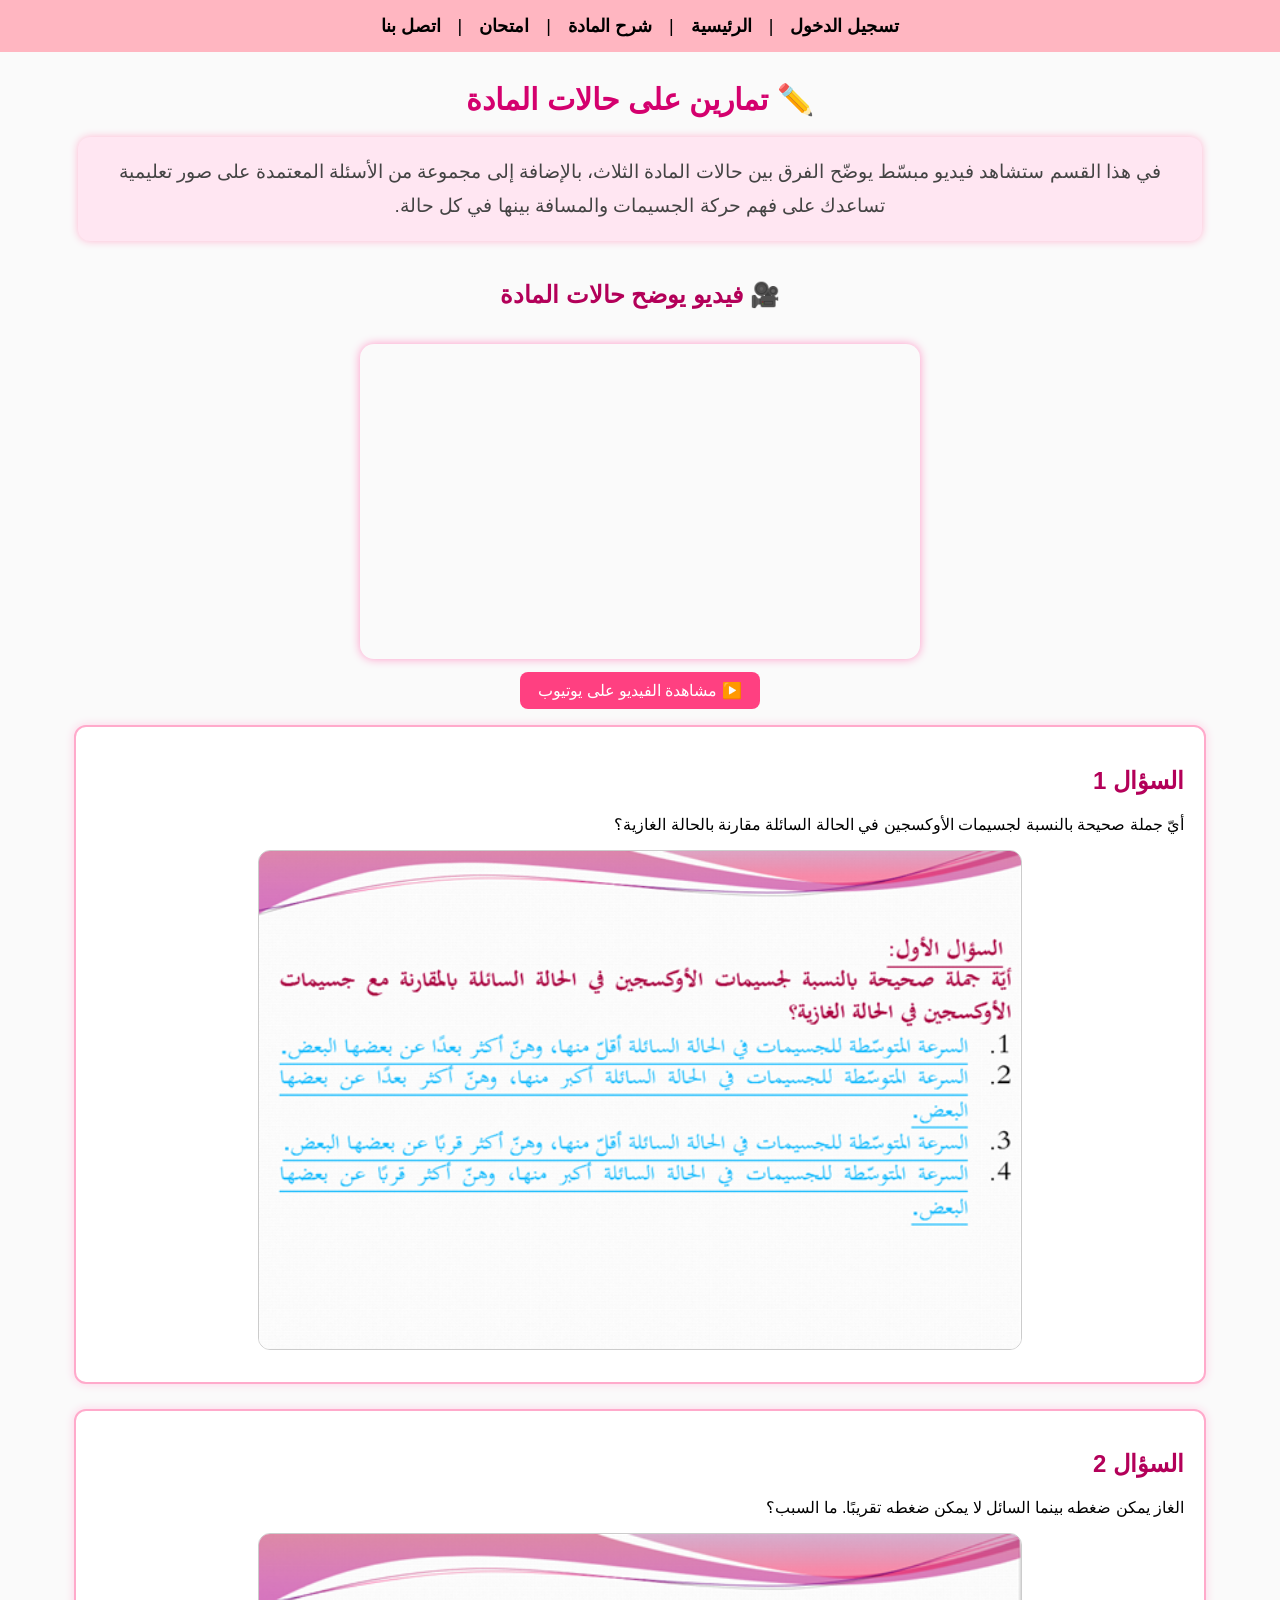
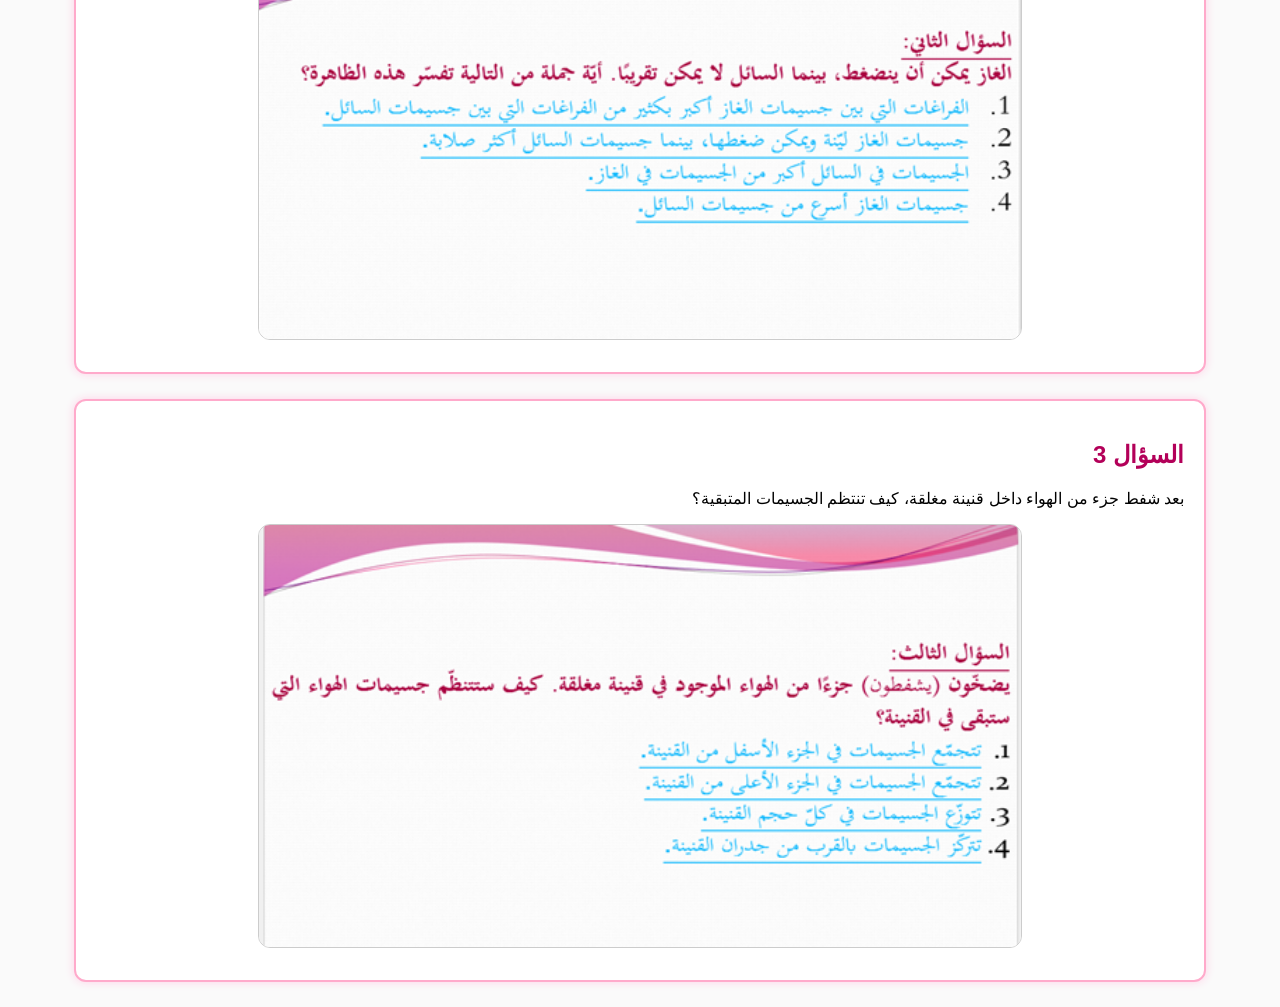
<file: firstweb/firstweb/Quiz1.html>
<!DOCTYPE html>
<html lang="ar" dir="rtl">
<head>
    <meta charset="UTF-8">
    <title>التمارين – حالات المادة</title>

    <style>
        body {
            font-family: "Cairo", sans-serif;
            background: #fafafa;
            margin: 0;
            padding: 0;
        }

        .nav {
            background: #ffb6c1;
            padding: 15px;
            text-align: center;
            font-size: 18px;
        }

        .nav a {
            margin: 0 12px;
            text-decoration: none;
            color: #000;
            font-weight: bold;
            transition: 0.2s;
        }

        .nav a:hover {
            color: #d4006e;
        }

        h1 {
            text-align: center;
            color: #d4006e;
            margin-top: 30px;
            font-size: 30px;
        }

        /* صندوق مقدمة */
        .intro {
            text-align:center;
            padding: 18px;
            width: 85%;
            margin: auto;
            color: #444;
            background: #ffe6f2;
            border-radius: 12px;
            font-size: 19px;
            line-height: 1.8;
            box-shadow: 0 0 8px #ffb6d1;
        }

        /* الفيديو */
        .video-section {
            margin-top: 40px;
            text-align: center;
        }

        iframe {
            border-radius: 14px;
            margin-top: 15px;
            box-shadow: 0 0 10px #ff99c8;
        }

        /* صندوق السؤال */
        .question-box {
            border: 2px solid #ffaacb;
            background: #fff;
            padding: 20px;
            border-radius: 12px;
            width: 85%;
            margin: 25px auto;
            box-shadow: 0 0 10px #ffd1e6;
        }

        .question-box img {
            width: 70%;
            display: block;
            margin: 12px auto;
            border-radius: 12px;
            border: 1px solid #ccc;
        }

        h2 {
            color: #b30059;
        }
    </style>
</head>

<body>

   <!-- روابط الصفحات-->
 <div class="nav">
        <a href="Login.html">تسجيل الدخول</a> |
        <a href="Home.html">الرئيسية</a> |
        <a href="Materials.html">شرح المادة</a> |
        <a href="Quiz2.html">امتحان</a> |
        <a href="Contact.html">اتصل بنا</a>

       
    </div>

    <h1>✏️ تمارين على حالات المادة</h1>

    <!-- شرح بسيط -->
    <div class="intro">
        في هذا القسم ستشاهد فيديو مبسّط يوضّح الفرق بين حالات المادة الثلاث،
        بالإضافة إلى مجموعة من الأسئلة المعتمدة على صور تعليمية تساعدك على فهم
        حركة الجسيمات والمسافة بينها في كل حالة.
    </div>

    <!-- فيديو تعليمي -->
    <div class="video-section">
        <h2>🎥 فيديو يوضح حالات المادة</h2>

        <iframe width="560" height="315"
            src="https://www.youtube.com/embed/erMdF1-j3Uo"
            title="YouTube video"
            frameborder="0"
            allowfullscreen>
        </iframe>

        <br><br>

        <a href="https://www.youtube.com/watch?v=erMdF1-j3Uo" target="_blank"
           style="background:#ff4081; color:white; padding:10px 18px; border-radius:8px; text-decoration:none;">
           ▶️ مشاهدة الفيديو على يوتيوب
        </a>
    </div>

    <!-- السؤال الأول -->
    <div class="question-box">
        <h2>السؤال 1</h2>
        <p>أيّ جملة صحيحة بالنسبة لجسيمات الأوكسجين في الحالة السائلة مقارنة بالحالة الغازية؟</p>
        <img src="img/q1.png" alt="صورة السؤال الأول">
    </div>

    <!-- السؤال الثاني -->
    <div class="question-box">
        <h2>السؤال 2</h2>
        <p>الغاز يمكن ضغطه بينما السائل لا يمكن ضغطه تقريبًا. ما السبب؟</p>
        <img src="img/q2.png" alt="صورة السؤال الثاني">
    </div>

    <!-- السؤال الثالث -->
    <div class="question-box">
        <h2>السؤال 3</h2>
        <p>بعد شفط جزء من الهواء داخل قنينة مغلقة، كيف تنتظم الجسيمات المتبقية؟</p>
        <img src="img/q3.png" alt="صورة السؤال الثالث">
    </div>

</body>
</html>
</file>
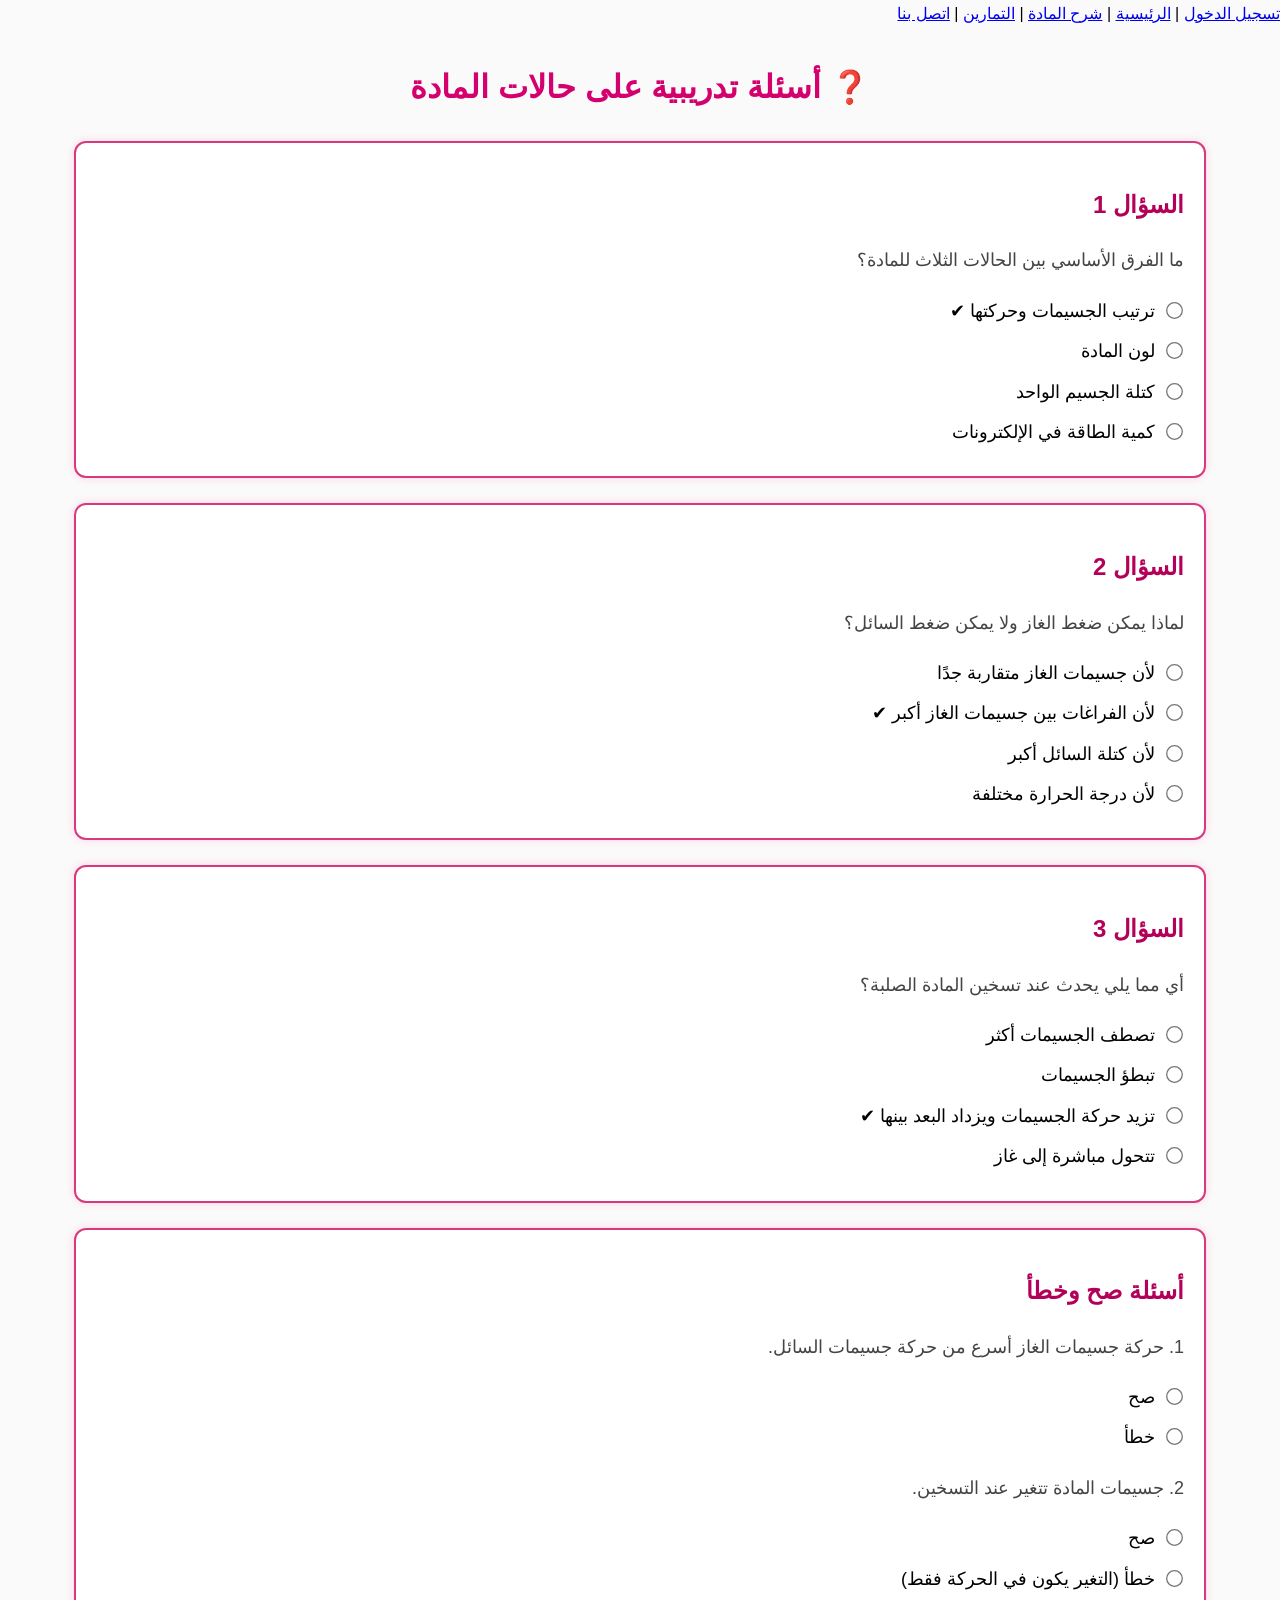
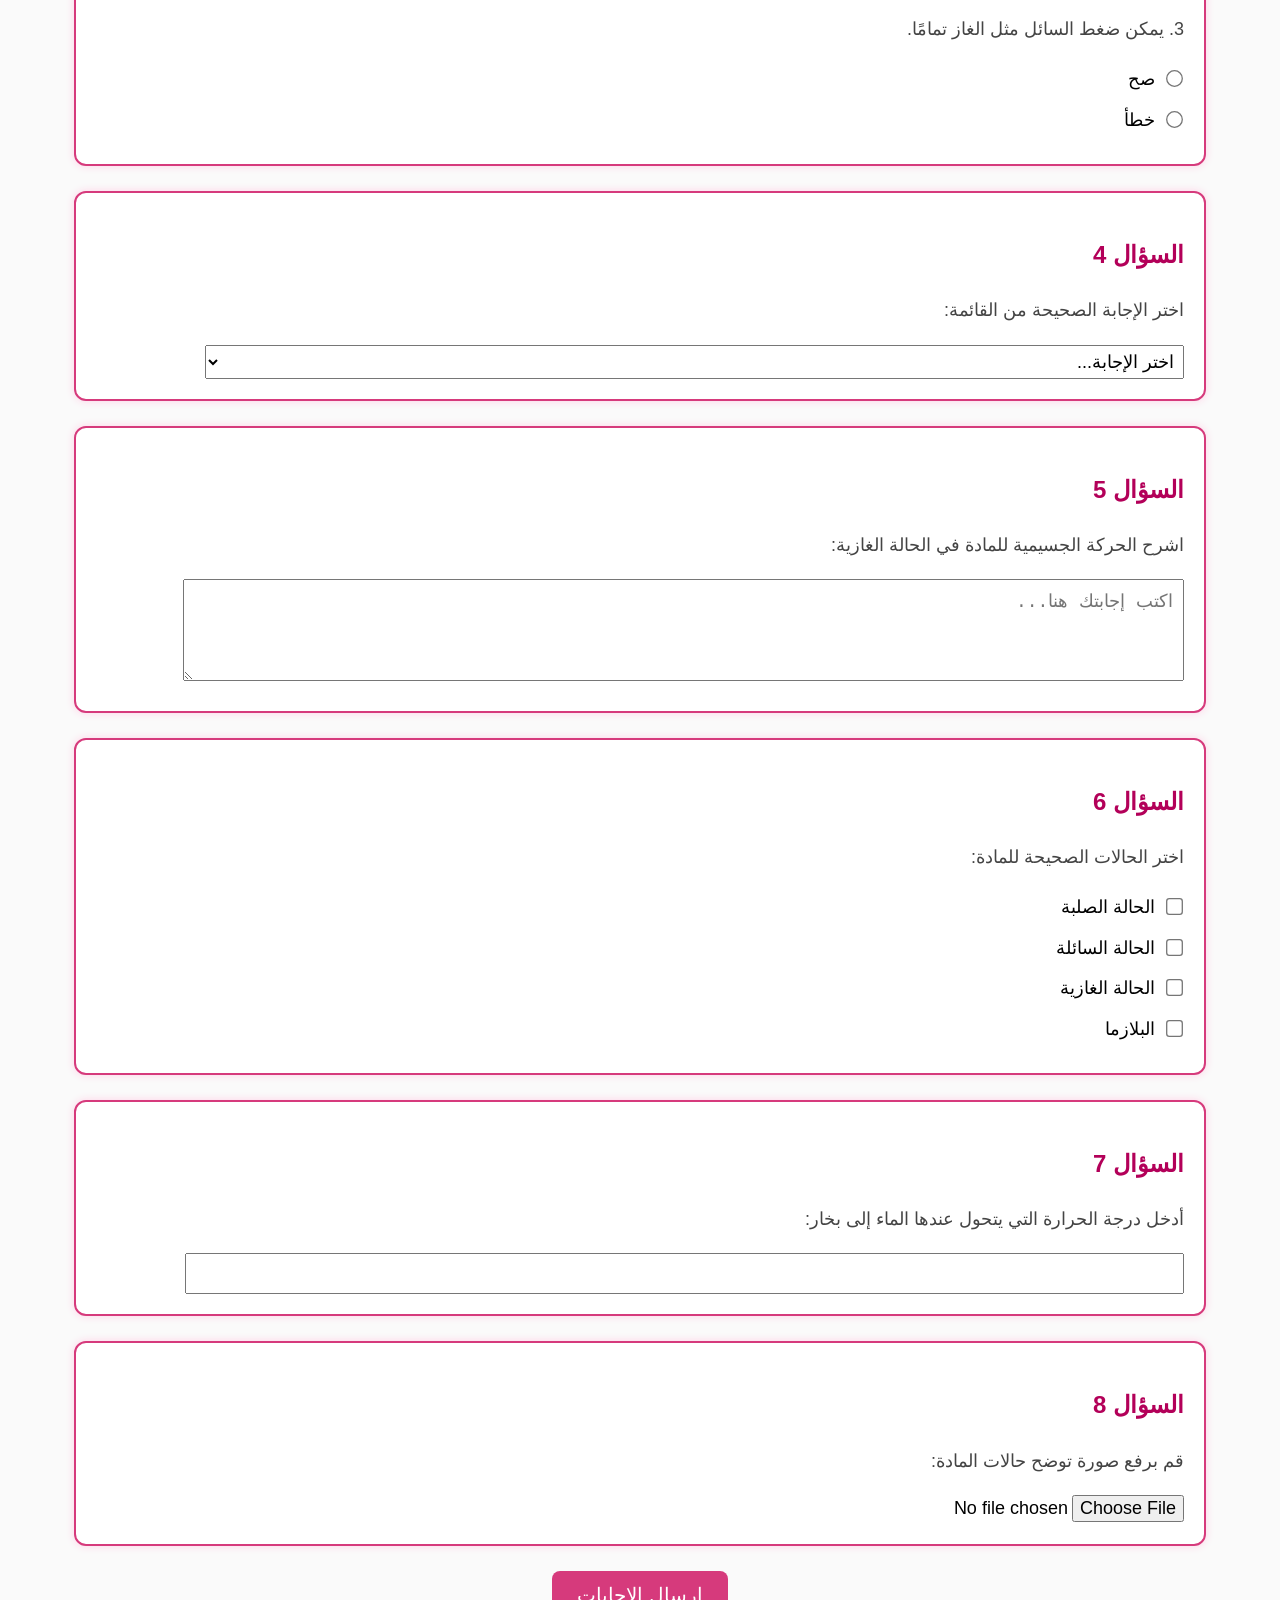
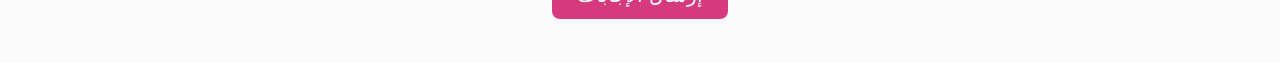
<file: firstweb/firstweb/Quiz2.html>
<!DOCTYPE html>
<html lang="ar" dir="rtl">
<head>
    <meta charset="UTF-8">
    <title>أسئلة تدريبية – حالات المادة</title>

    <!-- ربط ملف CSS -->
    <link rel="stylesheet" href="style.css">
    
    <style>
        /* صندوق السؤال */
        .quiz-box {
            background: white;
            padding: 20px;
            border-radius: 12px;
            width: 85%;
            margin: 25px auto;
            border: 2px solid #d63a7c;
            box-shadow: 0 0 8px #ffd2e6;
        }

        .quiz-box h2 {
            color: #b30059;
            margin-bottom: 10px;
        }

        /* خيارات الأسئلة */
        .option {
            margin: 8px 0;
            font-size: 18px;
            display: block;
        }

        input[type="radio"],
        input[type="checkbox"] {
            transform: scale(1.3);
            margin-left: 8px;
            cursor: pointer;
        }

        h1 {
            text-align: center;
            color: #d4006e;
            margin-top: 30px;
        }

        p {
            font-size: 18px;
            color: #444;
        }
    </style>
</head>

<body>

<!-- روابط الصفحات-->
 <div class="nav">
        <a href="Login.html">تسجيل الدخول</a> |
        <a href="Home.html">الرئيسية</a> |
        <a href="Materials.html">شرح المادة</a> |
        <a href="Quiz1.html">التمارين</a> |
        <a href="Contact.html">اتصل بنا</a>

       
    </div>
<h1>❓ أسئلة تدريبية على حالات المادة</h1>

<!-- ========== السؤال الأول ========== -->
<div class="quiz-box">
    <h2>السؤال 1</h2>
    <p>ما الفرق الأساسي بين الحالات الثلاث للمادة؟</p>

    <label class="option">
        <input type="radio" name="q1"> ترتيب الجسيمات وحركتها ✔
    </label>

    <label class="option">
        <input type="radio" name="q1"> لون المادة
    </label>

    <label class="option">
        <input type="radio" name="q1"> كتلة الجسيم الواحد
    </label>

    <label class="option">
        <input type="radio" name="q1"> كمية الطاقة في الإلكترونات
    </label>
</div>

<!-- ========== السؤال الثاني ========== -->
<div class="quiz-box">
    <h2>السؤال 2</h2>
    <p>لماذا يمكن ضغط الغاز ولا يمكن ضغط السائل؟</p>

    <label class="option">
        <input type="radio" name="q2"> لأن جسيمات الغاز متقاربة جدًا
    </label>

    <label class="option">
        <input type="radio" name="q2"> لأن الفراغات بين جسيمات الغاز أكبر ✔
    </label>

    <label class="option">
        <input type="radio" name="q2"> لأن كتلة السائل أكبر
    </label>

    <label class="option">
        <input type="radio" name="q2"> لأن درجة الحرارة مختلفة
    </label>
</div>

<!-- ========== السؤال الثالث ========== -->
<div class="quiz-box">
    <h2>السؤال 3</h2>
    <p>أي مما يلي يحدث عند تسخين المادة الصلبة؟</p>

    <label class="option">
        <input type="radio" name="q3"> تصطف الجسيمات أكثر
    </label>

    <label class="option">
        <input type="radio" name="q3"> تبطؤ الجسيمات
    </label>

    <label class="option">
        <input type="radio" name="q3"> تزيد حركة الجسيمات ويزداد البعد بينها ✔
    </label>

    <label class="option">
        <input type="radio" name="q3"> تتحول مباشرة إلى غاز
    </label>
</div>

<!-- ========== أسئلة صح وخطأ ========== -->
<div class="quiz-box">
    <h2>أسئلة صح وخطأ</h2>

    <p>1. حركة جسيمات الغاز أسرع من حركة جسيمات السائل.</p>
    <label class="option">
        <input type="radio" name="q3"> صح 
      
    </label>
    <label class="option">
        <input type="radio" name="q3"> خطأ
    </label>

    <p>2. جسيمات المادة تتغير عند التسخين.</p>
    <label class="option">
        <input name="q3" type="radio"> صح
    </label>
    <label class="option">
        <input type="radio" name="q3"> خطأ  (التغير يكون في الحركة فقط)
    </label>

    <p>3. يمكن ضغط السائل مثل الغاز تمامًا.</p>
    <label class="option">
        <input  name="q3" type="radio"> صح
    </label>
    <label class="option">
        <input type="radio" name="q3"> خطأ
    </label>
</div>
<!-- ========== السؤال الرابع (Select) ========== -->
<div class="quiz-box">
    <h2>السؤال 4</h2>
    <p>اختر الإجابة الصحيحة من القائمة:</p>

    <select name="q4" style="font-size:18px; padding:5px; width:90%;">
        <option>اختر الإجابة...</option>
        <option value="a">الجسيمات تقترب عند التبريد</option>
        <option value="b">الجسيمات تبتعد عند التبريد</option>
        <option value="c">لا تتغير حركة الجسيمات</option>
    </select>
</div>

<!-- ========== السؤال الخامس (Textarea) ========== -->
<div class="quiz-box">
    <h2>السؤال 5</h2>
    <p>اشرح الحركة الجسيمية للمادة في الحالة الغازية:</p>

    <textarea name="q5" rows="4" placeholder="اكتب إجابتك هنا..." 
              style="width:90%; font-size:18px; padding:10px;"></textarea>
</div>

<!-- ========== السؤال السادس (Checkbox) ========== -->
<div class="quiz-box">
    <h2>السؤال 6</h2>
    <p>اختر الحالات الصحيحة للمادة:</p>

    <label class="option"><input type="checkbox"> الحالة الصلبة</label>
    <label class="option"><input type="checkbox"> الحالة السائلة</label>
    <label class="option"><input type="checkbox"> الحالة الغازية</label>
    <label class="option"><input type="checkbox"> البلازما</label>
</div>

<!-- ========== السؤال السابع (Number) ========== -->
<div class="quiz-box">
    <h2>السؤال 7</h2>
    <p>أدخل درجة الحرارة التي يتحول عندها الماء إلى بخار:</p>

    <input type="number" name="q7" min="0" max="200" 
           style="width:90%; padding:8px; font-size:18px;">
</div>

<!-- ========== السؤال الثامن (File Upload) ========== -->
<div class="quiz-box">
    <h2>السؤال 8</h2>
    <p>قم برفع صورة توضح حالات المادة:</p>

    <input type="file" name="q8" style="font-size:18px;">
</div>

<!-- ========== زر إرسال ========== -->
<div style="text-align:center; margin-bottom:40px;">
    <button type="submit" 
            style="background:#d63a7c; color:white; padding:12px 25px; font-size:20px; border:none; border-radius:8px; cursor:pointer;">
        إرسال الإجابات
    </button>
</div>

</body>
</html>
</file>
<file: style.css>
/* إعداد عام */
body {
    font-family: "Cairo", sans-serif;
    background: #fafafa;
    margin: 0;
    padding: 0;
    line-height: 1.8;
}

/* شريط الروابط */
.menu {
    background: #ffb6c1;
    padding: 15px;
    text-align: center;
    font-size: 18px;
}

.menu a {
    text-decoration: none;
    margin: 0 12px;
    color: #000;
    font-weight: bold;
}

.menu a.active {
    color: #b30059;
    text-decoration: underline;
}

/* العناوين */
h1 {
    text-align: center;
    color: #b30059;
    margin-top: 25px;
}

h2 {
    color: #d4006e;
}

/* الصناديق العامة */
.section, .question-box, .contact-box {
    background: white;
    padding: 20px;
    border-radius: 12px;
    width: 85%;
    margin: 25px auto;
    border-right: 5px solid #ff66a3;
}

/* الصور */
img {
    max-width: 80%;
    border-radius: 10px;
    display: block;
    margin: 10px auto;
}

/* نموذج الاتصال */
form {
    display: flex;
    flex-direction: column;
}

form input, form textarea {
    padding: 10px;
    border: 1px solid #bbb;
    border-radius: 8px;
    margin-bottom: 15px;
    font-size: 16px;
}

form button {
    background: #ff4081;
    color: white;
    padding: 12px;
    border: none;
    border-radius: 8px;
    cursor: pointer;
    font-size: 18px;
}

form button:hover {
    background: #e73770;
}
</file>
<file: firstweb/firstweb/style.css>
/* إعداد عام */
body {
    font-family: "Cairo", sans-serif;
    background: #fafafa;
    margin: 0;
    padding: 0;
    line-height: 1.8;
}

/* شريط الروابط */
.menu {
    background: #ffb6c1;
    padding: 15px;
    text-align: center;
    font-size: 18px;
}

.menu a {
    text-decoration: none;
    margin: 0 12px;
    color: #000;
    font-weight: bold;
}

.menu a.active {
    color: #b30059;
    text-decoration: underline;
}

/* العناوين */
h1 {
    text-align: center;
    color: #b30059;
    margin-top: 25px;
    
}

h2 {
    color: #d4006e;
}

/* الصناديق العامة */
.section, .question-box, .contact-box {
    background: white;
    padding: 20px;
    border-radius: 12px;
    width: 85%;
    margin: 25px auto;
    border-right: 5px solid #ff66a3;
}

/* الصور */
img {
    max-width: 80%;
    border-radius: 10px;
    display: block;
    margin: 10px auto;
}

/* نموذج الاتصال */
form {
    display: flex;
    flex-direction: column;
}

form input, form textarea {
    padding: 10px;
    border: 1px solid #bbb;
    border-radius: 8px;
    margin-bottom: 15px;
    font-size: 16px;
}

form button {
    background: #ff4081;
    color: white;
    padding: 12px;
    border: none;
    border-radius: 8px;
    cursor: pointer;
    font-size: 18px;
}

form button:hover {
    background: #e73770;
}
</file>
